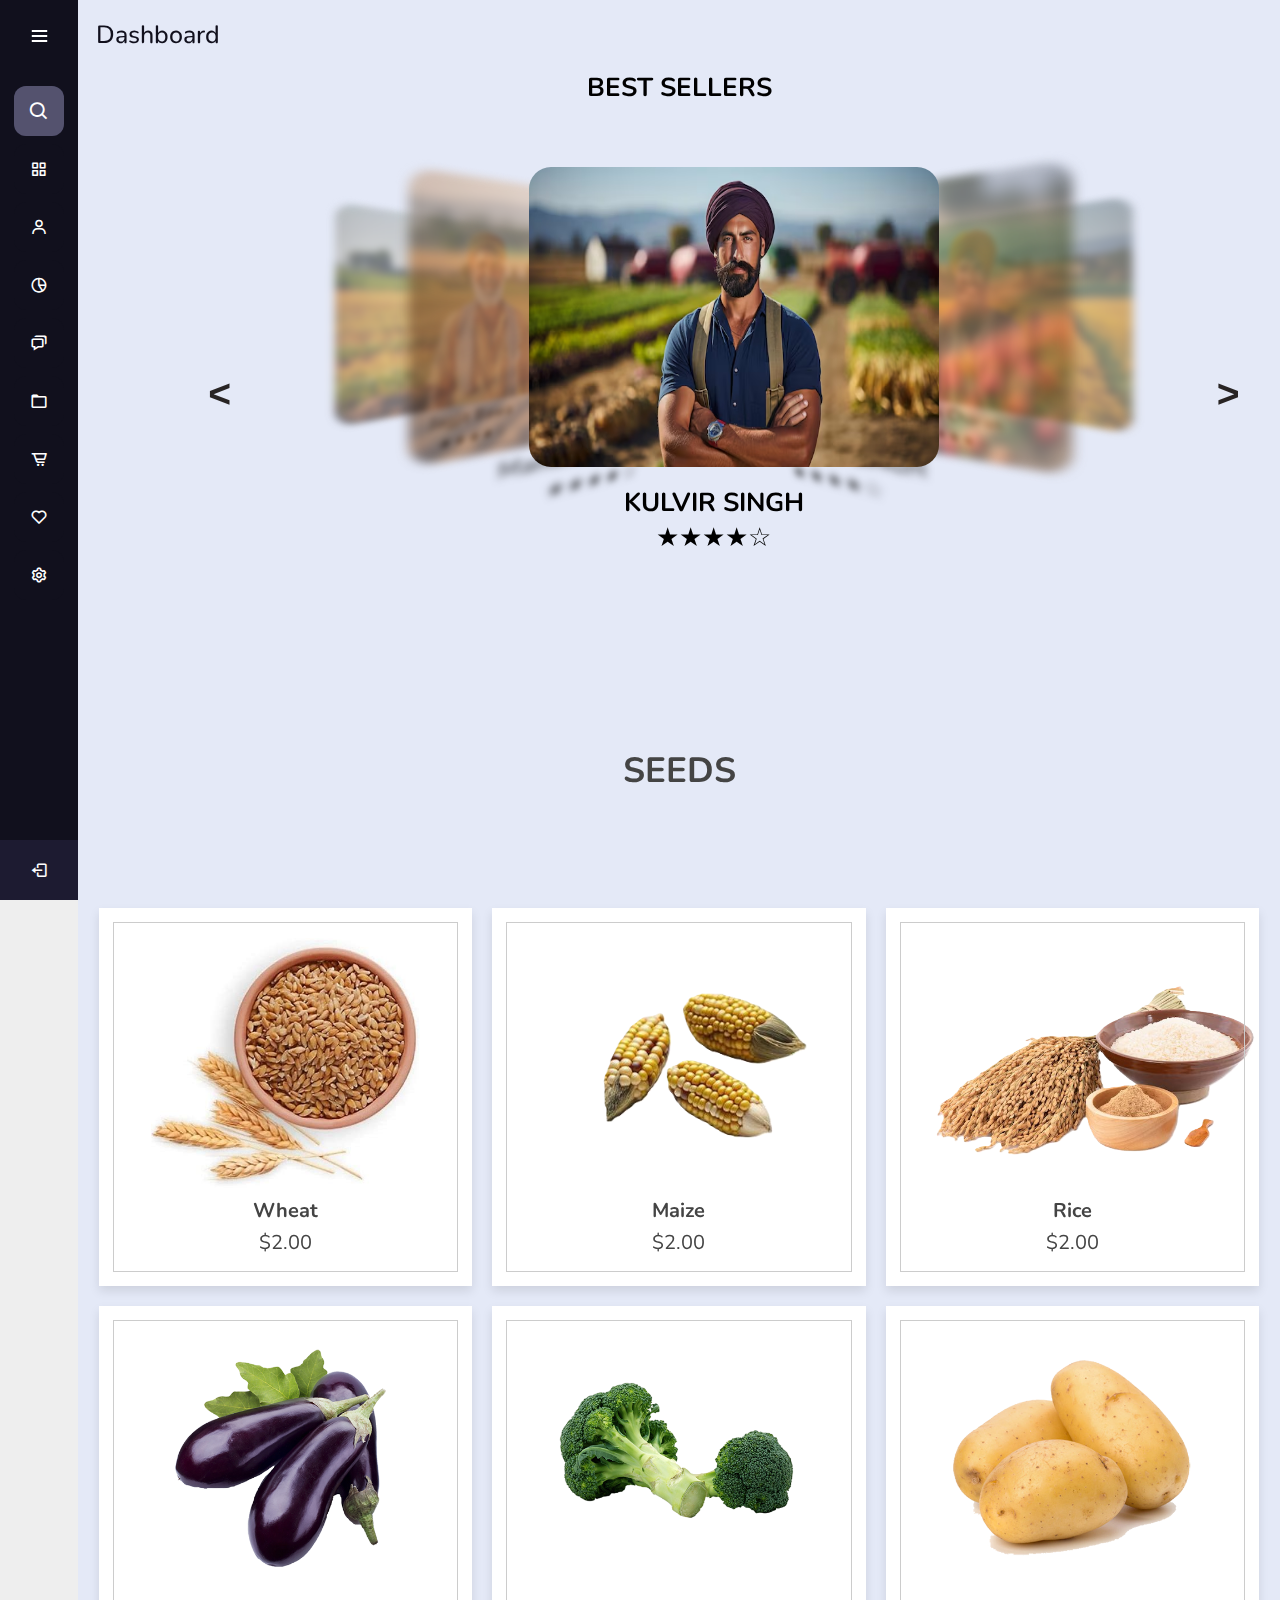
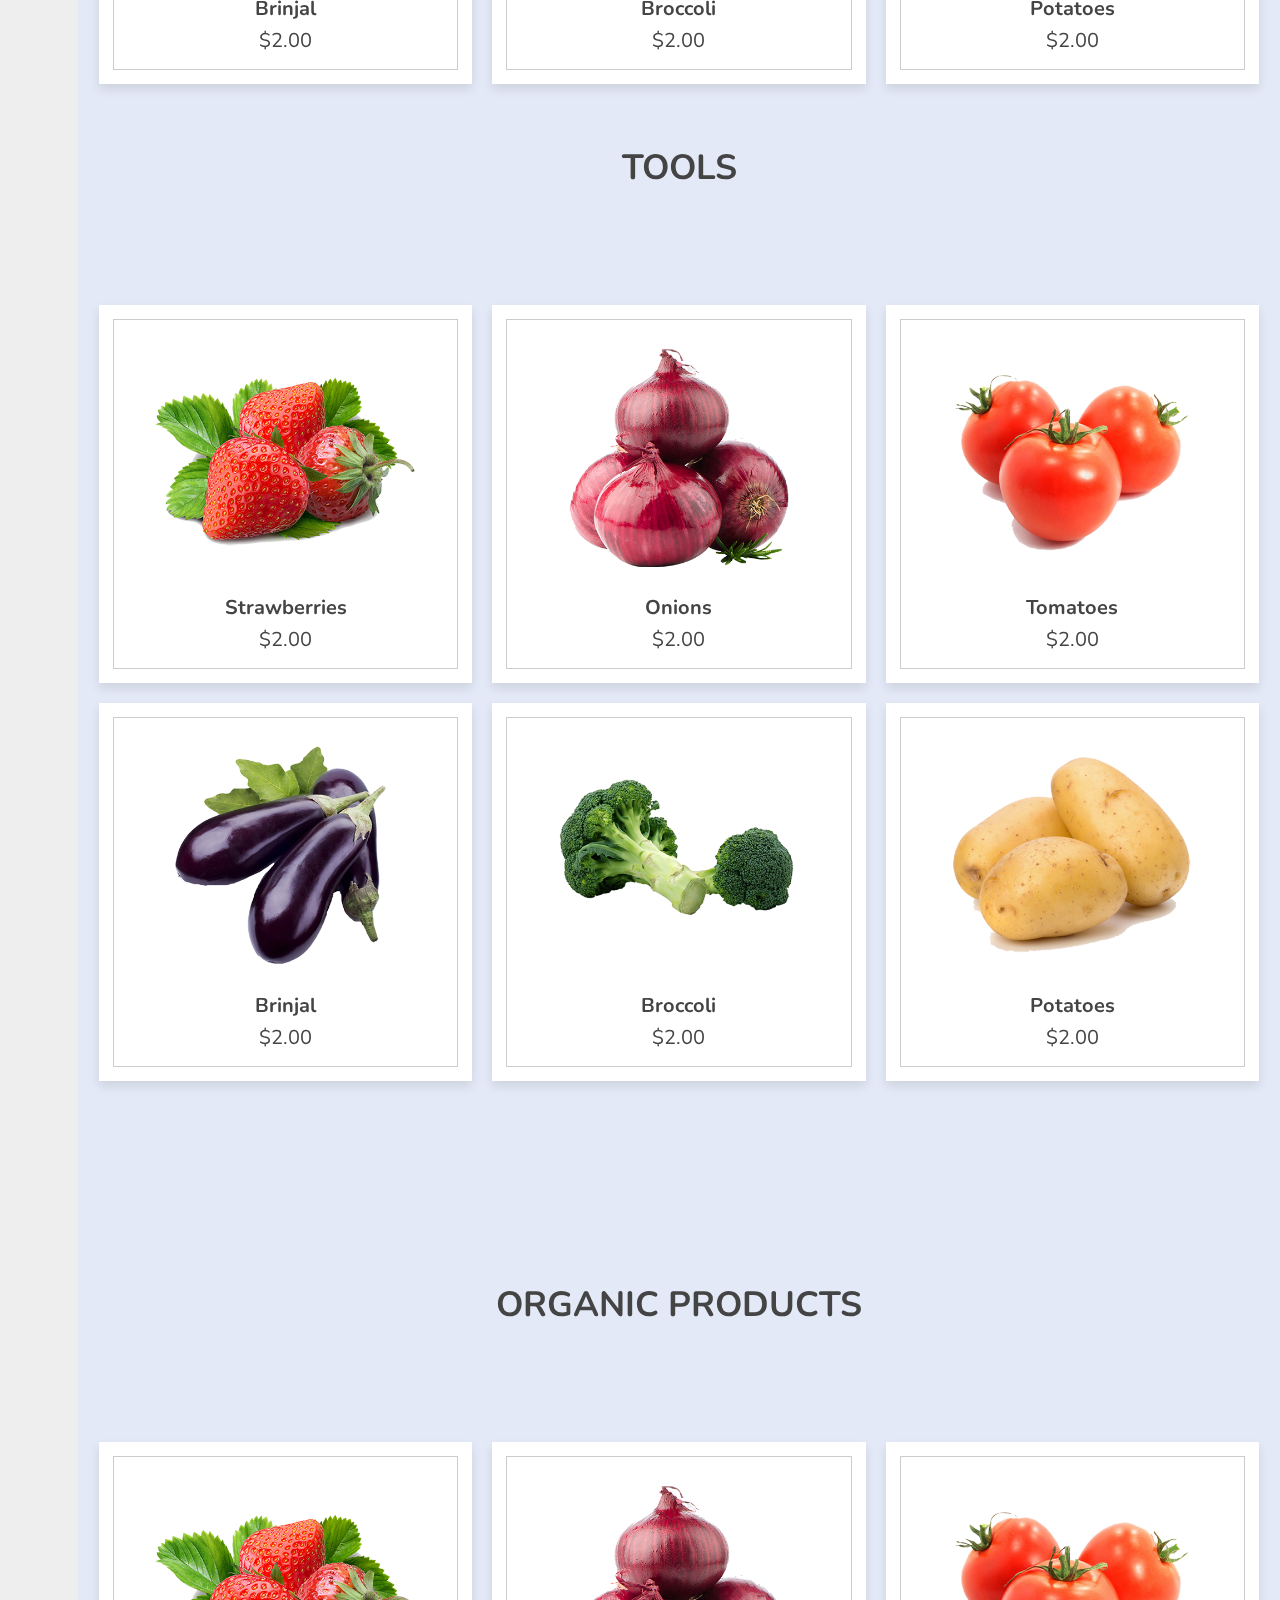
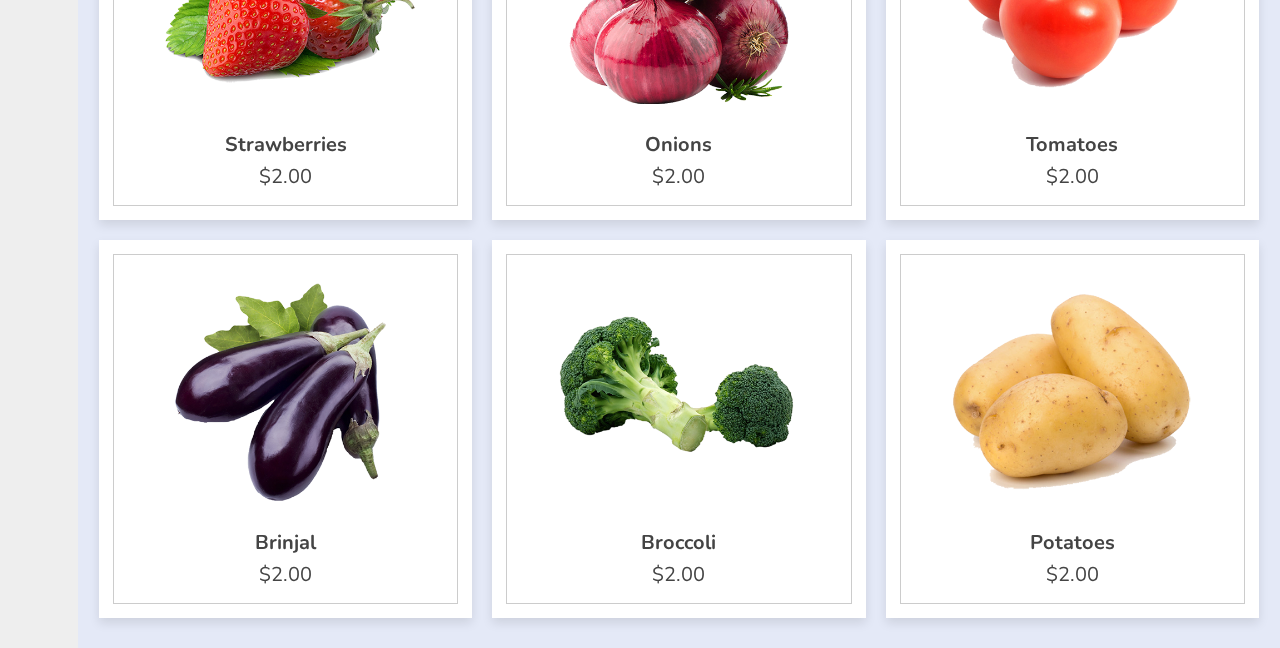
<file: index.html>
<!DOCTYPE html>
<html lang="en">

<head>
    <meta charset="UTF-8">
    <meta name="viewport" content="width=device-width, initial-scale=1.0">
    <link rel="stylesheet" href="style.css">
    <link rel="stylesheet" href="/css/style2.css">
    <link rel="stylesheet" href="https://unpkg.com/boxicons@2.0.7/css/boxicons.min.css">
    <title>KISAN.AI</title>
    <script src="chatbot.js" defer></script>
</head>

<body>
    <div class="sidebar">
        <div class="logo-details">
            <div class="logo_name">SideMenu</div>
            <i class='bx bx-menu' id="btn"></i>
        </div>
        <ul class="nav-list">
            <li>
                <i class='bx bx-search'></i>
                <input type="text" placeholder="Search...">
                <span class="tooltip">Search</span>
            </li>
            <li>
                <a href="#">
                    <i class='bx bx-grid-alt'></i>
                    <span class="links_name">Dashboard</span>
                </a>
                <span class="tooltip">Dashboard</span>
            </li>
            <li>
                <a href="crop_recomendation.html">
                    <i class='bx bx-user'></i>
                    <span class="links_name">Crop Recomendation</span>
                </a>
                <span class="tooltip">Crop Recomendation</span>
            </li>
            <li>
                <a href="diseasedetection.html">
                    <i class='bx bx-pie-chart-alt-2'></i>
                    <span class="links_name">Disease Detection</span>
                </a>
                <span class="tooltip">Disease Detection</span>
            </li>
            <li>
                <a href="weather.html">
                    <i class='bx bx-chat'></i>
                    <span class="links_name">Weather</span>
                </a>
                <span class="tooltip">Weather</span>
            </li>
            
            <li>
                <a href="profitanalysis.html">
                    <i class='bx bx-folder'></i>
                    <span class="links_name">Profit Analytics</span>
                </a>
                <span class="tooltip">Profit Analytics</span>
            </li>
            <li>
                <a href="experttalk.html">
                    <i class='bx bx-cart-alt'></i>
                    <span class="links_name">Expert Talk</span>
                </a>
                <span class="tooltip">Expert Talk</span>
            </li>
            <li>
                <a href="track silos.html">
                    <i class='bx bx-heart'></i>
                    <span class="links_name">Track nearby silos</span>
                </a>
                <span class="tooltip">Track nearby silos</span>
            </li>
            <li>
                <a href="governmentpolicies.html">
                    <i class='bx bx-cog'></i>
                    <span class="links_name">Government Policies</span>
                </a>
                <span class="tooltip">Government Policies</span>
            </li>
            <li class="profile">
                <div class="profile-details">
                    <i class='bx bx-export'></i>
                    <div class="name_job">
                        <div class="name">Logout</div>
                    </div>
                </div>
                <i class='bx bx-log-out' id="log_out"></i>
            </li>
        </ul>
    </div>
    <section class="home-section">
        <div class="text">Dashboard</div>
    <br>
    


   

    <h1 style="font-size: 26px; text-align: center; "> BEST SELLERS</H1>
      <br>
      <br>
      <br>
    <div class="slider">
    
        <div class="item">
         
            <h1>Slide 1</h1>
            <img src="images/6.avif" style="width: 410px;
    height: 300px;border-radius: 22px;" >
           <h1 style="font-size: 26px; text-align: center; ">KULVIR SINGH</h1>
            
           <p  style="font-size: 26px; text-align: center; ">★★★★☆</p>
         </div>
        <div class="item">
         <img src="images/5.jpg" style="width: 410px;
    height: 300px;border-radius: 22px;" >
           <h1 style="font-size: 26px; text-align: center; ">Jagjit Bawa</h1>
            
           <p  style="font-size: 26px; text-align: center; ">★★★★☆</p></div>
        <div class="item">
         <img src="images/4.avif" style="width: 410px;
    height: 300px;border-radius: 22px;" >
          <h1 style="font-size: 26px; text-align: center; ">Manwinder Sodhi</h1>
            
          <p  style="font-size: 26px; text-align: center; ">★★★★☆</p> </div>
        <div class="item">
         <img src="images/2.avif" style="width: 410px;
    height: 300px;border-radius: 22px;" ><BR><BR>
            <h1 style="font-size: 26px; text-align: center; ">KULVIR SINGH</h1>
            
            <p  style="font-size: 26px; text-align: center; ">★★★★☆</p>
            </div>
        <div class="item">
         <img src="images/1.jpg" style="width: 410px;
    height: 300px;border-radius: 22px;" >
            <h1 style="font-size: 26px; text-align: center; ">Mohinder SINGH</h1>
            
            <p  style="font-size: 26px; text-align: center; ">★★★★☆</p> </div>
        
        <div class="item">
         <img src="images/3.avif" style="width: 410px;
    height: 300px;border-radius: 22px;" >
            <h1 style="font-size: 26px; text-align: center; "> Ram Charan</h1>
            
            <p  style="font-size: 26px; text-align: center; ">★★★★☆</p> </div>
        <div class="item">
         <img src="images/7.avif" style="width: 410px;
    height: 300px;border-radius: 22px;" >
           <h1 style="font-size: 26px; text-align: center; ">KULVIR SINGH</h1>
            
           <p  style="font-size: 26px; text-align: center; ">★★★★☆</p></div>
        <button id="next">></button>
        <button id="prev"><</button>
    </div>
    <div class="container">

        <h3 class="title"> Seeds </h3>
        <br>
        <br>
        <br>
        <br>
        <br>
        <br>
    
        <div class="products-container">
     
           <div class="product" data-name="p-1">
              <img src="images/a.jpg" alt="">
              <h3>Wheat</h3>
              <div class="price">$2.00</div>
           </div>
     
           <div class="product" data-name="p-2">
              <img src="images/b.png" alt="">
              <h3>Maize</h3>
              <div class="price">$2.00</div>
           </div>
     
           <div class="product" data-name="p-3">
              <img src="images/c.png" alt="">
              <h3>Rice</h3>
              <div class="price">$2.00</div>
           </div>
     
           <div class="product" data-name="p-4">
              <img src="images/4.png" alt="">
              <h3>brinjal</h3>
              <div class="price">$2.00</div>
           </div>
     
           <div class="product" data-name="p-5">
              <img src="images/5.png" alt="">
              <h3>broccoli</h3>
              <div class="price">$2.00</div>
           </div>
     
           <div class="product" data-name="p-6">
              <img src="images/6.png" alt="">
              <h3>potatoes</h3>
              <div class="price">$2.00</div>
           </div>
     
        </div>
     
     </div>
    <div class="container">

        <h3 class="title"> Tools </h3>
        <br>
        <br>
        <br>
        <br>
        <br>
        <br>
    
        <div class="products-container">
     
           <div class="product" data-name="p-1">
              <img src="images/1.png" alt="">
              <h3>strawberries</h3>
              <div class="price">$2.00</div>
           </div>
     
           <div class="product" data-name="p-2">
              <img src="images/2.png" alt="">
              <h3>onions</h3>
              <div class="price">$2.00</div>
           </div>
     
           <div class="product" data-name="p-3">
              <img src="images/3.png" alt="">
              <h3>tomatoes</h3>
              <div class="price">$2.00</div>
           </div>
     
           <div class="product" data-name="p-4">
              <img src="images/4.png" alt="">
              <h3>brinjal</h3>
              <div class="price">$2.00</div>
           </div>
     
           <div class="product" data-name="p-5">
              <img src="images/5.png" alt="">
              <h3>broccoli</h3>
              <div class="price">$2.00</div>
           </div>
     
           <div class="product" data-name="p-6">
              <img src="images/6.png" alt="">
              <h3>potatoes</h3>
              <div class="price">$2.00</div>
           </div>
     
        </div>
     
     </div>
     <br>
     <br>
     <br>
     <br>
     <br>
     <br>
     <br>
     <br>
     <br>
     <br>
    <div class="container">

        <h3 class="title"> organic products </h3>
        <br>
        <br>
        <br>
        <br>
        <br>
        <br>
    
        <div class="products-container">
     
           <div class="product" data-name="p-1">
              <img src="images/1.png" alt="">
              <h3>strawberries</h3>
              <div class="price">$2.00</div>
           </div>
     
           <div class="product" data-name="p-2">
              <img src="images/2.png" alt="">
              <h3>onions</h3>
              <div class="price">$2.00</div>
           </div>
     
           <div class="product" data-name="p-3">
              <img src="images/3.png" alt="">
              <h3>tomatoes</h3>
              <div class="price">$2.00</div>
           </div>
     
           <div class="product" data-name="p-4">
              <img src="images/4.png" alt="">
              <h3>brinjal</h3>
              <div class="price">$2.00</div>
           </div>
     
           <div class="product" data-name="p-5">
              <img src="images/5.png" alt="">
              <h3>broccoli</h3>
              <div class="price">$2.00</div>
           </div>
     
           <div class="product" data-name="p-6">
              <img src="images/6.png" alt="">
              <h3>potatoes</h3>
              <div class="price">$2.00</div>
           </div>
     
        </div>
     
     </div>
     
     <div class="products-preview">
     
        <div class="preview" data-target="p-1">
           <i class="fas fa-times"></i>
           <img src="images/1.png" alt="">
           <h3>organic strawberries</h3>
           <div class="stars">
              <i class="fas fa-star"></i>
              <i class="fas fa-star"></i>
              <i class="fas fa-star"></i>
              <i class="fas fa-star"></i>
              <i class="fas fa-star-half-alt"></i>
              <span>( 250 )</span>
           </div>
           <p>Lorem ipsum dolor sit amet consectetur adipisicing elit. Consequatur, dolorem.</p>
           <div class="price">$2.00</div>
           <div class="buttons">
              <a href="#" class="buy">buy now</a>
              <a href="#" class="cart">add to cart</a>
           </div>
        </div>
     
        <div class="preview" data-target="p-2">
           <i class="fas fa-times"></i>
           <img src="images/2.png" alt="">
           <h3>organic onions</h3>
           <div class="stars">
              <i class="fas fa-star"></i>
              <i class="fas fa-star"></i>
              <i class="fas fa-star"></i>
              <i class="fas fa-star"></i>
              <i class="fas fa-star-half-alt"></i>
              <span>( 250 )</span>
           </div>
           <p>Lorem ipsum dolor sit amet consectetur adipisicing elit. Consequatur, dolorem.</p>
           <div class="price">$2.00</div>
           <div class="buttons">
              <a href="#" class="buy">buy now</a>
              <a href="#" class="cart">add to cart</a>
           </div>
        </div>
     
        <div class="preview" data-target="p-3">
           <i class="fas fa-times"></i>
           <img src="images/3.png" alt="">
           <h3>organic tomatoes</h3>
           <div class="stars">
              <i class="fas fa-star"></i>
              <i class="fas fa-star"></i>
              <i class="fas fa-star"></i>
              <i class="fas fa-star"></i>
              <i class="fas fa-star-half-alt"></i>
              <span>( 250 )</span>
           </div>
           <p>Lorem ipsum dolor sit amet consectetur adipisicing elit. Consequatur, dolorem.</p>
           <div class="price">$2.00</div>
           <div class="buttons">
              <a href="#" class="buy">buy now</a>
              <a href="#" class="cart">add to cart</a>
           </div>
        </div>
     
        <div class="preview" data-target="p-4">
           <i class="fas fa-times"></i>
           <img src="images/4.png" alt="">
           <h3>organic brinjal</h3>
           <div class="stars">
              <i class="fas fa-star"></i>
              <i class="fas fa-star"></i>
              <i class="fas fa-star"></i>
              <i class="fas fa-star"></i>
              <i class="fas fa-star-half-alt"></i>
              <span>( 250 )</span>
           </div>
           <p>Lorem ipsum dolor sit amet consectetur adipisicing elit. Consequatur, dolorem.</p>
           <div class="price">$2.00</div>
           <div class="buttons">
              <a href="#" class="buy">buy now</a>
              <a href="#" class="cart">add to cart</a>
           </div>
        </div>
     
        <div class="preview" data-target="p-5">
           <i class="fas fa-times"></i>
           <img src="images/5.png" alt="">
           <h3>organic broccoli</h3>
           <div class="stars">
              <i class="fas fa-star"></i>
              <i class="fas fa-star"></i>
              <i class="fas fa-star"></i>
              <i class="fas fa-star"></i>
              <i class="fas fa-star-half-alt"></i>
              <span>( 250 )</span>
           </div>
           <p>Lorem ipsum dolor sit amet consectetur adipisicing elit. Consequatur, dolorem.</p>
           <div class="price">$2.00</div>
           <div class="buttons">
              <a href="#" class="buy">buy now</a>
              <a href="#" class="cart">add to cart</a>
           </div>
        </div>
     
        <div class="preview" data-target="p-6">
           <i class="fas fa-times"></i>
           <img src="images/6.png" alt="">
           <h3>organic potatoes</h3>
           <div class="stars">
              <i class="fas fa-star"></i>
              <i class="fas fa-star"></i>
              <i class="fas fa-star"></i>
              <i class="fas fa-star"></i>
              <i class="fas fa-star-half-alt"></i>
              <span>( 250 )</span>
           </div>
           <p>Lorem ipsum dolor sit amet consectetur adipisicing elit. Consequatur, dolorem.</p>
           <div class="price">$2.00</div>
           <div class="buttons">
              <a href="#" class="buy">buy now</a>
              <a href="#" class="cart">add to cart</a>
           </div>
        </div>
     
     </div>

</section>



    <script src="script1.js"></script>
    <script src="/js/script2.js"></script>

    <script src="script.js"></script>
    

</body>

</html>
</file>
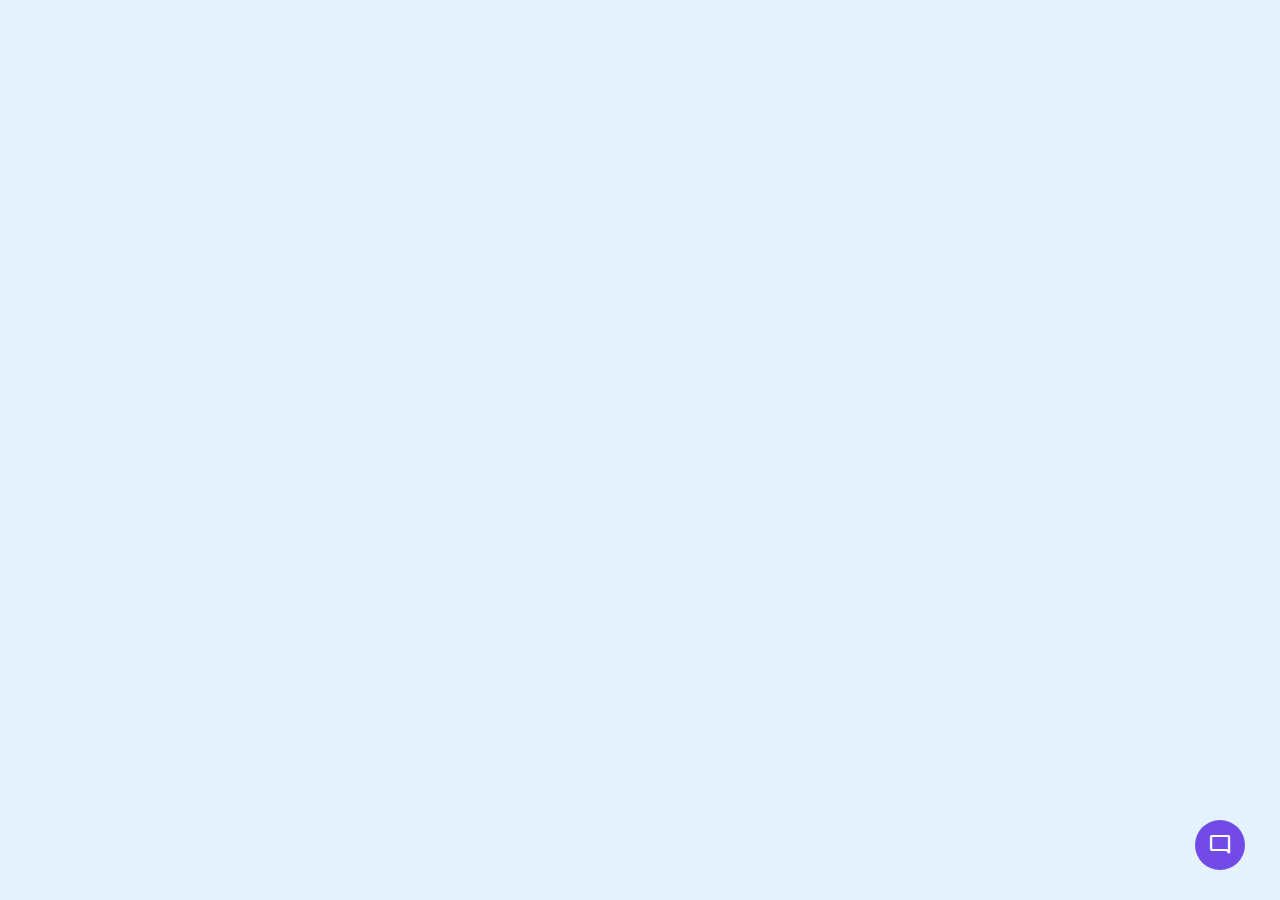
<file: chatbot.html>
<!DOCTYPE html>
<!-- Coding By CodingNepal - www.codingnepalweb.com -->
<html lang="en" dir="ltr">
  <head>
    <meta charset="utf-8">
    <title>Chatbot</title>
    <link rel="stylesheet" href="chatbot.css">
    <meta name="viewport" content="width=device-width, initial-scale=1.0">
    <!-- Google Fonts Link For Icons -->
    <link rel="stylesheet" href="https://fonts.googleapis.com/css2?family=Material+Symbols+Outlined:opsz,wght,FILL,GRAD@48,400,0,0" />
    <link rel="stylesheet" href="https://fonts.googleapis.com/css2?family=Material+Symbols+Rounded:opsz,wght,FILL,GRAD@48,400,1,0" />
    <script src="chatbot.js" defer></script>
  </head>
  <body>
    <button class="chatbot-toggler">
      <span class="material-symbols-rounded">mode_comment</span>
      <span class="material-symbols-outlined">close</span>
    </button>
    <div class="chatbot">
      <header>
        <h2>Chatbot</h2>
        <span class="close-btn material-symbols-outlined">close</span>
      </header>
      <ul class="chatbox">
        <li class="chat incoming">
          <span class="material-symbols-outlined">smart_toy</span>
          <p>Hi there 👋<br>How can I help you today?</p>
        </li>
      </ul>
      <div class="chat-input">
        <textarea placeholder="Enter a message..." spellcheck="false" required></textarea>
        <span id="send-btn" class="material-symbols-rounded">send</span>
      </div>
    </div>

  </body>
</html>
</file>
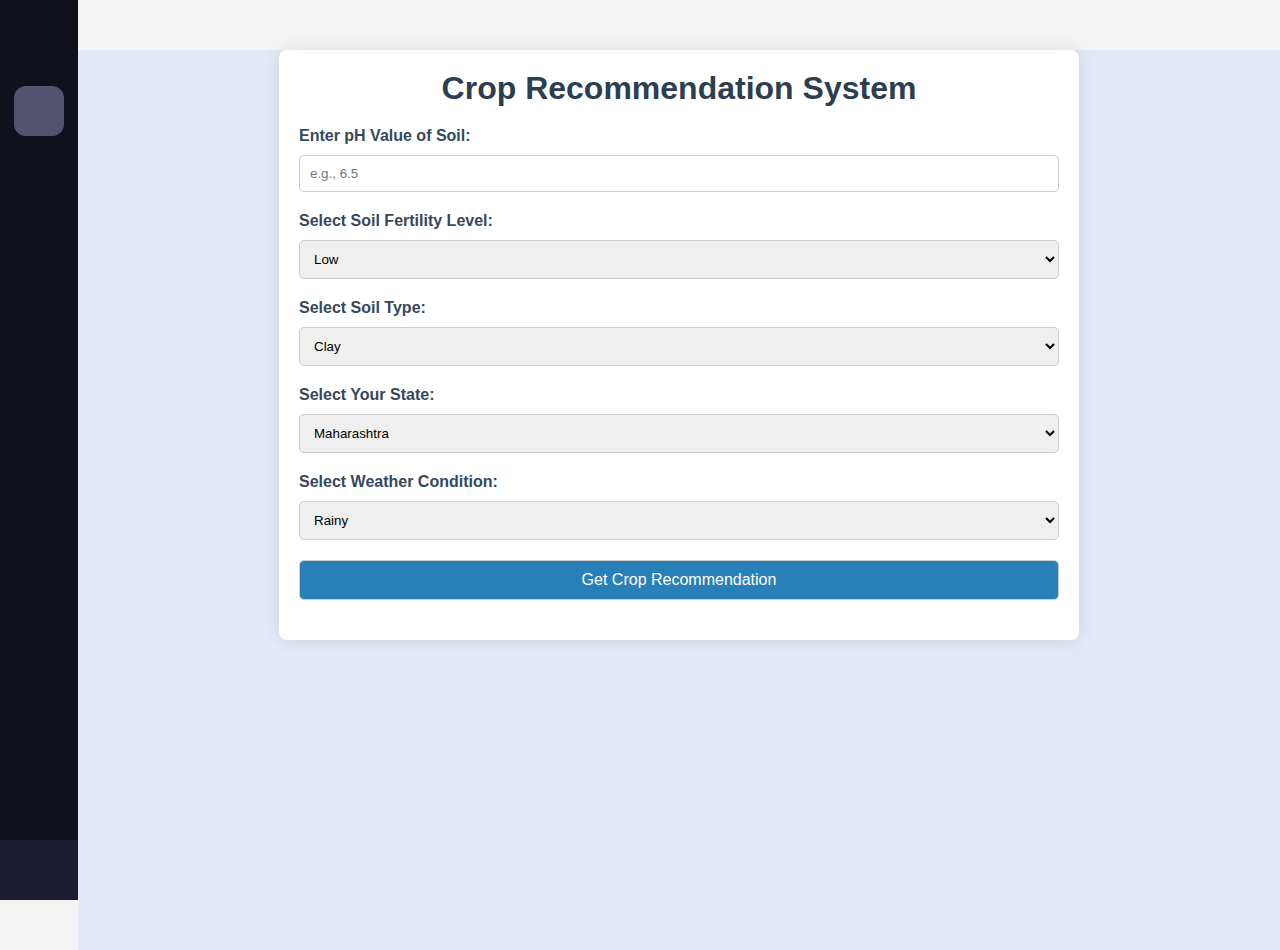
<file: crop_recomendation.html>
<!DOCTYPE html>
<html lang="en">
<head>
    <meta charset="UTF-8">
    <meta name="viewport" content="width=device-width, initial-scale=1.0">
    <title>Crop Recommendation System</title>
    <link rel="stylesheet" href="style.css">
    <style>
        body {
            font-family: 'Arial', sans-serif;
            background-color: #f4f4f4;
            margin: 0;
            padding: 0;
        }
        .container {
            max-width: 800px;
            margin: 50px auto;
            padding: 20px;
            background-color: #fff;
            border-radius: 8px;
            box-shadow: 0 0 20px rgba(0, 0, 0, 0.1);
        }
        h1 {
            text-align: center;
            color: #2c3e50;
        }
        form {
            margin-top: 20px;
        }
        label {
            display: block;
            margin-bottom: 10px;
            font-weight: bold;
            color: #34495e;
        }
        select, input[type="number"], input[type="submit"] {
            width: 100%;
            padding: 10px;
            margin-bottom: 20px;
            border: 1px solid #ccc;
            border-radius: 5px;
        }
        select:focus, input[type="number"]:focus {
            outline: none;
            border-color: #2980b9;
        }
        input[type="submit"] {
            background-color: #2980b9;
            color: #fff;
            font-size: 16px;
            cursor: pointer;
        }
        input[type="submit"]:hover {
            background-color: #3498db;
        }
        .result {
            margin-top: 30px;
            padding: 20px;
            background-color: #e7f3fe;
            border: 1px solid #b3d4fc;
            color: #31708f;
            display: none;
        }
    </style>
</head>
<body>

    <div class="sidebar">
        <div class="logo-details">
            <div class="logo_name">SideMenu</div>
            <i class='bx bx-menu' id="btn"></i>
        </div>
        <ul class="nav-list">
            <li>
                <i class='bx bx-search'></i>
                <input type="text" placeholder="Search...">
                <span class="tooltip">Search</span>
            </li>
            <li>
                <a href="index.html">
                    <i class='bx bx-grid-alt'></i>
                    <span class="links_name">Dashboard</span>
                </a>
                <span class="tooltip">Dashboard</span>
            </li>
            <li>
                <a href="crop_recomendation.html">
                    <i class='bx bx-user'></i>
                    <span class="links_name">Crop Recomendation</span>
                </a>
                <span class="tooltip">Crop Recomendation</span>
            </li>
            <li>
                <a href="diseasedetection.html">
                    <i class='bx bx-pie-chart-alt-2'></i>
                    <span class="links_name">Disease Detection</span>
                </a>
                <span class="tooltip">Analytics</span>
            </li>
            <li>
                <a href="weather.html">
                    <i class='bx bx-chat'></i>
                    <span class="links_name">Weather</span>
                </a>
                <span class="tooltip">Weather</span>
            </li>
            
            <li>
                <a href="profitanalysis.html">
                    <i class='bx bx-folder'></i>
                    <span class="links_name">Profit Analytics</span>
                </a>
                <span class="tooltip">Files</span>
            </li>
            <li>
                <a href="experttalk.html">
                    <i class='bx bx-cart-alt'></i>
                    <span class="links_name">Expert Talk</span>
                </a>
                <span class="tooltip">Order</span>
            </li>
            <li>
                <a href="track silos.html">
                    <i class='bx bx-heart'></i>
                    <span class="links_name">Track nearby silos</span>
                </a>
                <span class="tooltip">Track nearby silos</span>
            </li>
            <li>
                <a href="governmentpolicies.html">
                    <i class='bx bx-cog'></i>
                    <span class="links_name">Government Policies</span>
                </a>
                <span class="tooltip">Setting</span>
            </li>
            <li class="profile">
                <div class="profile-details">
                    <i class='bx bx-export'></i>
                    <div class="name_job">
                        <div class="name">Logout</div>
                    </div>
                </div>
                <i class='bx bx-log-out' id="log_out"></i>
            </li>
        </ul>
    </div>
    <section class="home-section">

<div class="container">
    <h1>Crop Recommendation System</h1>
    
    <form id="cropForm">
        <label for="ph">Enter pH Value of Soil:</label>
        <input type="number" id="ph" name="ph" min="1" max="14" step="0.1" placeholder="e.g., 6.5">

        <label for="fertility">Select Soil Fertility Level:</label>
        <select id="fertility" name="fertility">
            <option value="low">Low</option>
            <option value="medium">Medium</option>
            <option value="high">High</option>
        </select>

        <label for="soil">Select Soil Type:</label>
        <select id="soil" name="soil">
            <option value="clay">Clay</option>
            <option value="sandy">Sandy</option>
            <option value="loamy">Loamy</option>
            <option value="silty">Silty</option>
        </select>

        <label for="state">Select Your State:</label>
        <select id="state" name="state">
            <option value="maharashtra">Maharashtra</option>
            <option value="punjab">Punjab</option>
            <option value="uttar_pradesh">Uttar Pradesh</option>
            <option value="tamil_nadu">Tamil Nadu</option>
            <option value="west_bengal">West Bengal</option>
        </select>

        <label for="weather">Select Weather Condition:</label>
        <select id="weather" name="weather">
            <option value="rainy">Rainy</option>
            <option value="dry">Dry</option>
            <option value="moderate">Moderate</option>
        </select>

        <input type="submit" value="Get Crop Recommendation">
    </form>

    <div class="result" id="recommendation">
        <!-- Recommendations will be displayed here -->
    </div>
</div>

<script>
    document.getElementById('cropForm').addEventListener('submit', function(event) {
        event.preventDefault(); // Prevent page reload

        // Get form values
        const phValue = document.getElementById('ph').value;
        const fertility = document.getElementById('fertility').value;
        const soilType = document.getElementById('soil').value;
        const state = document.getElementById('state').value;
        const weather = document.getElementById('weather').value;

        // Generate crop recommendations based on inputs
        let recommendation = '';

        if (phValue >= 6 && phValue <= 7 && fertility === 'high' && soilType === 'loamy' && state === 'punjab' && weather === 'moderate') {
            recommendation = 'Recommended Crops: Wheat, Maize, Barley';
        } else if (phValue <= 6 && fertility === 'medium' && soilType === 'clay' && state === 'west_bengal' && weather === 'rainy') {
            recommendation = 'Recommended Crops: Rice, Jute, Sugarcane';
        } else if (phValue >= 7 && fertility === 'low' && soilType === 'sandy' && state === 'maharashtra' && weather === 'dry') {
            recommendation = 'Recommended Crops: Millet, Groundnut, Bajra';
        } else if (phValue >= 5.5 && phValue <= 6.5 && fertility === 'medium' && soilType === 'silty' && state === 'uttar_pradesh' && weather === 'moderate') {
            recommendation = 'Recommended Crops: Sugarcane, Potato, Wheat';
        } else {
            recommendation = 'Please provide correct inputs or modify the selection for better crop recommendations.';
        }

        // Display the recommendation
        const resultDiv = document.getElementById('recommendation');
        resultDiv.innerHTML = recommendation;
        resultDiv.style.display = 'block';
    });
</script>

</section>

<script src="script1.js"></script>
    <script src="/js/script2.js"></script>

    <script src="script.js"></script>

</body>
</html>
</file>
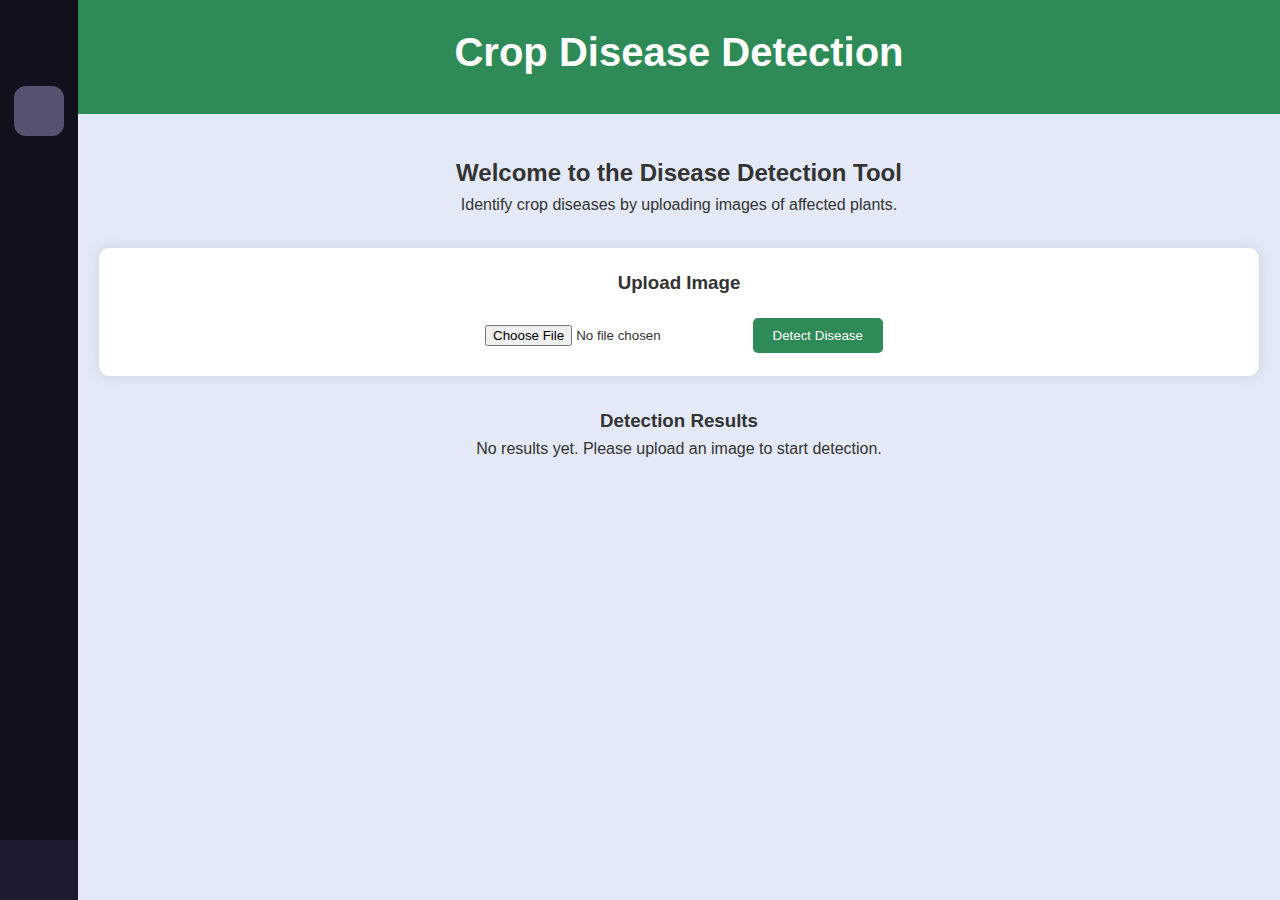
<file: diseasedetection.html>
<!DOCTYPE html>
<html lang="en">
<head>
    <meta charset="UTF-8">
    <meta name="viewport" content="width=device-width, initial-scale=1.0">
    <title>Disease Detection</title>
    <link rel="stylesheet" href="diseasedetection.css">
    <link rel="stylesheet" href="style.css">
</head>
<body>
    <div class="sidebar">
        <div class="logo-details">
            <div class="logo_name">SideMenu</div>
            <i class='bx bx-menu' id="btn"></i>
        </div>
        <ul class="nav-list">
            <li>
                <i class='bx bx-search'></i>
                <input type="text" placeholder="Search...">
                <span class="tooltip">Search</span>
            </li>
            <li>
                <a href="index.html">
                    <i class='bx bx-grid-alt'></i>
                    <span class="links_name">Dashboard</span>
                </a>
                <span class="tooltip">Dashboard</span>
            </li>
            <li>
                <a href="crop_recomendation.html">
                    <i class='bx bx-user'></i>
                    <span class="links_name">Crop Recomendation</span>
                </a>
                <span class="tooltip">Crop Recomendation</span>
            </li>
            <li>
                <a href="diseasedetection.html">
                    <i class='bx bx-pie-chart-alt-2'></i>
                    <span class="links_name">Disease Detection</span>
                </a>
                <span class="tooltip">Analytics</span>
            </li>
            <li>
                <a href="weather.html">
                    <i class='bx bx-chat'></i>
                    <span class="links_name">Weather</span>
                </a>
                <span class="tooltip">Weather</span>
            </li>
            
            <li>
                <a href="profitanalysis.html">
                    <i class='bx bx-folder'></i>
                    <span class="links_name">Profit Analytics</span>
                </a>
                <span class="tooltip">Files</span>
            </li>
            <li>
                <a href="experttalk.html">
                    <i class='bx bx-cart-alt'></i>
                    <span class="links_name">Expert Talk</span>
                </a>
                <span class="tooltip">Order</span>
            </li>
            <li>
                <a href="track silos.html">
                    <i class='bx bx-heart'></i>
                    <span class="links_name">Track nearby silos</span>
                </a>
                <span class="tooltip">Track nearby silos</span>
            </li>
            <li>
                <a href="governmentpolicies.html">
                    <i class='bx bx-cog'></i>
                    <span class="links_name">Government Policies</span>
                </a>
                <span class="tooltip">Setting</span>
            </li>
            <li class="profile">
                <div class="profile-details">
                    <i class='bx bx-export'></i>
                    <div class="name_job">
                        <div class="name">Logout</div>
                    </div>
                </div>
                <i class='bx bx-log-out' id="log_out"></i>
            </li>
        </ul>
    </div>
    <section class="home-section">

    <header>
        <h1>Crop Disease Detection</h1>
       
    </header>

    <main>
        <section id="intro">
            <h2>Welcome to the Disease Detection Tool</h2>
            <p>Identify crop diseases by uploading images of affected plants.</p>
        </section>

        <section id="upload">
            <h3>Upload Image</h3>
            <form>
                <input type="file" name="image" accept="image/*">
                <button type="submit">Detect Disease</button>
            </form>
        </section>

        <section id="results">
            <h3>Detection Results</h3>
            <p>No results yet. Please upload an image to start detection.</p>
        </section>
    </main>

</section>

<script src="script1.js"></script>
    <script src="/js/script2.js"></script>

    <script src="script.js"></script>
    
</body>
</html>
</file>
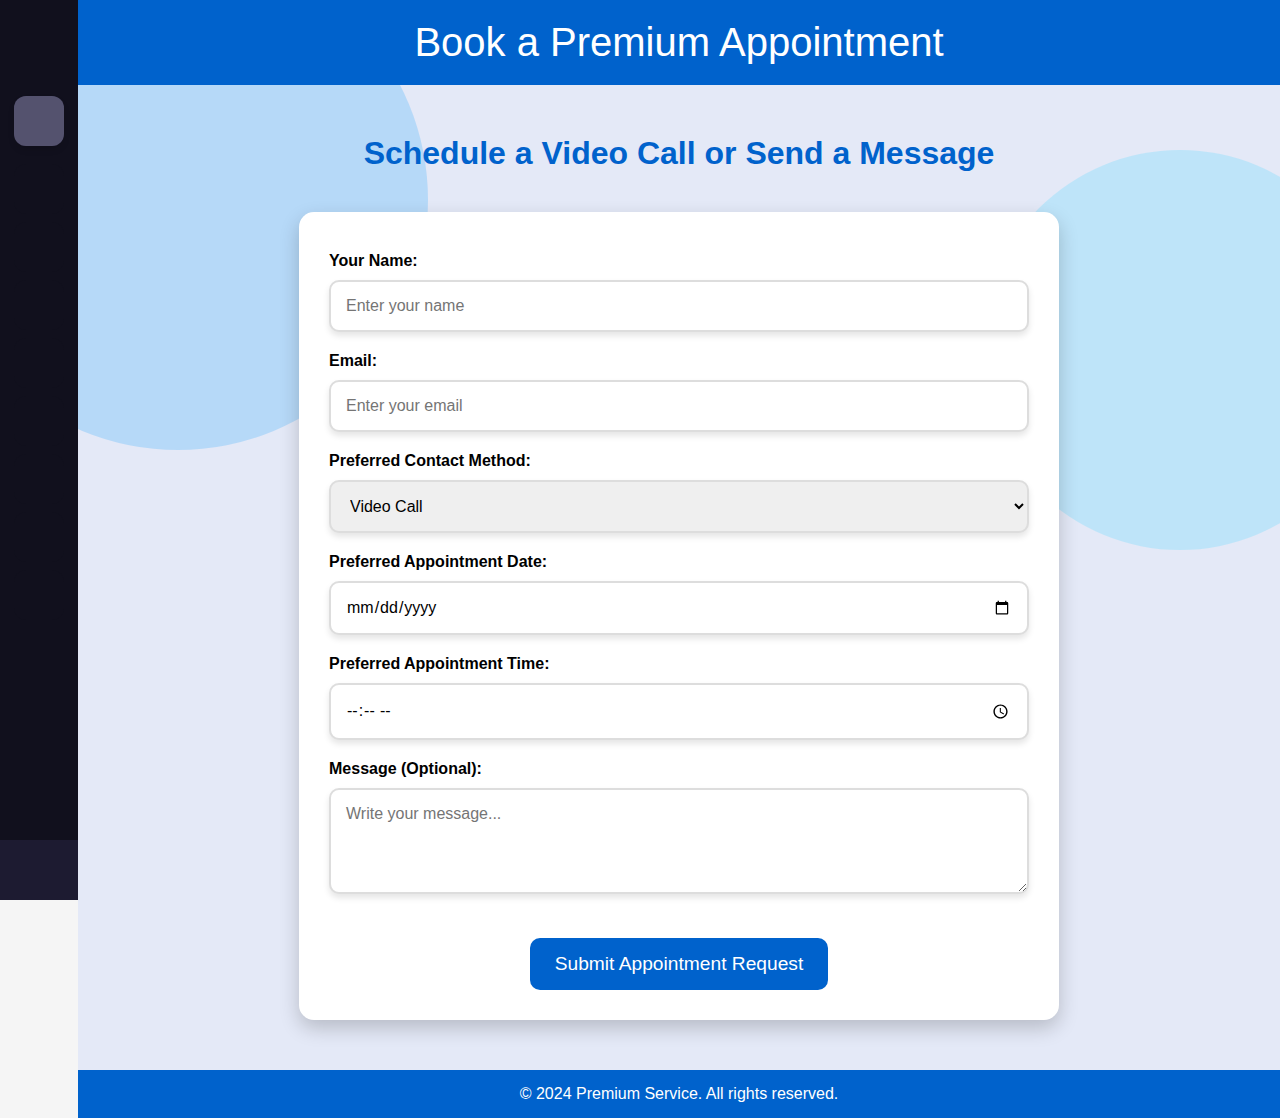
<file: experttalk.html>
<!DOCTYPE html>
<html lang="en">
<head>
    <meta charset="UTF-8">
    <meta name="viewport" content="width=device-width, initial-scale=1.0">
    <title>Premium Appointment Booking</title>
    <link rel="stylesheet" href="style.css">
    <style>
        body {
            font-family: 'Poppins', sans-serif;
            background-color: #f5f5f5;
            margin: 0;
            padding: 0;
            overflow-x: hidden;
        }
        header {
            background-color: #0062cc;
            color: white;
            padding: 20px;
            text-align: center;
            font-size: 2.5em;
            position: relative;
            animation: slideInFromTop 1s ease;
        }
        .content {
            padding: 50px 20px;
            max-width: 800px;
            margin: auto;
        }
        h2 {
            color: #0062cc;
            font-size: 2em;
            text-align: center;
            margin-bottom: 40px;
            position: relative;
            animation: fadeIn 1.5s ease;
        }
        .appointment-form {
            background-color: white;
            padding: 30px;
            border-radius: 15px;
            box-shadow: 0 8px 20px rgba(0, 0, 0, 0.2);
            animation: fadeIn 1.5s ease;
        }
        label {
            font-weight: bold;
            margin-top: 10px;
            display: block;
        }
        input, select, textarea {
            width: 100%;
            padding: 15px;
            margin: 10px 0;
            border-radius: 10px;
            border: 2px solid #ddd;
            font-size: 1em;
            box-shadow: 0 4px 6px rgba(0, 0, 0, 0.1);
            transition: border 0.3s;
        }
        input:focus, select:focus, textarea:focus {
            border: 2px solid #0062cc;
        }
        button {
            background-color: #0062cc;
            color: white;
            padding: 15px 25px;
            border: none;
            border-radius: 10px;
            font-size: 1.2em;
            cursor: pointer;
            transition: background-color 0.3s, transform 0.3s;
            display: block;
            margin: 30px auto 0;
        }
        button:hover {
            background-color: #004a99;
            transform: scale(1.05);
        }
        footer {
            background-color: #0062cc;
            color: white;
            text-align: center;
            padding: 15px;
            position: relative;
            bottom: 0;
            width: 100%;
        }
        @keyframes slideInFromTop {
            from {
                top: -100px;
                opacity: 0;
            }
            to {
                top: 0;
                opacity: 1;
            }
        }
        @keyframes fadeIn {
            from {
                opacity: 0;
            }
            to {
                opacity: 1;
            }
        }
        /* Floating background animation */
        .floating-background {
            position: absolute;
            top: -50px;
            left: -150px;
            height: 500px;
            width: 500px;
            background-color: #0099ff;
            border-radius: 50%;
            z-index: -1;
            opacity: 0.2;
            animation: float 8s ease-in-out infinite;
        }
        .floating-background-2 {
            position: absolute;
            top: 150px;
            right: -100px;
            height: 400px;
            width: 400px;
            background-color: #66d9ff;
            border-radius: 50%;
            z-index: -1;
            opacity: 0.3;
            animation: float 10s ease-in-out infinite;
        }
        @keyframes float {
            0%, 100% {
                transform: translateY(0);
            }
            50% {
                transform: translateY(-30px);
            }
        }
    </style>
</head>
<body>


    <div class="sidebar">
        <div class="logo-details">
            <div class="logo_name">SideMenu</div>
            <i class='bx bx-menu' id="btn"></i>
        </div>
        <ul class="nav-list">
            <li>
                <i class='bx bx-search'></i>
                <input type="text" placeholder="Search...">
                <span class="tooltip">Search</span>
            </li>
            <li>
                <a href="index.html">
                    <i class='bx bx-grid-alt'></i>
                    <span class="links_name">Dashboard</span>
                </a>
                <span class="tooltip">Dashboard</span>
            </li>
            <li>
                <a href="crop_recomendation.html">
                    <i class='bx bx-user'></i>
                    <span class="links_name">Crop Recomendation</span>
                </a>
                <span class="tooltip">Crop Recomendation</span>
            </li>
            <li>
                <a href="diseasedetection.html">
                    <i class='bx bx-pie-chart-alt-2'></i>
                    <span class="links_name">Disease Detection</span>
                </a>
                <span class="tooltip">Analytics</span>
            </li>
            <li>
                <a href="weather.html">
                    <i class='bx bx-chat'></i>
                    <span class="links_name">Weather</span>
                </a>
                <span class="tooltip">Weather</span>
            </li>
            
            <li>
                <a href="profitanalysis.html">
                    <i class='bx bx-folder'></i>
                    <span class="links_name">Profit Analytics</span>
                </a>
                <span class="tooltip">Files</span>
            </li>
            <li>
                <a href="experttalk.html">
                    <i class='bx bx-cart-alt'></i>
                    <span class="links_name">Expert Talk</span>
                </a>
                <span class="tooltip">Order</span>
            </li>
            <li>
                <a href="track silos.html">
                    <i class='bx bx-heart'></i>
                    <span class="links_name">Track nearby silos</span>
                </a>
                <span class="tooltip">Track nearby silos</span>
            </li>
            <li>
                <a href="governmentpolicies.html">
                    <i class='bx bx-cog'></i>
                    <span class="links_name">Government Policies</span>
                </a>
                <span class="tooltip">Setting</span>
            </li>
            <li class="profile">
                <div class="profile-details">
                    <i class='bx bx-export'></i>
                    <div class="name_job">
                        <div class="name">Logout</div>
                    </div>
                </div>
                <i class='bx bx-log-out' id="log_out"></i>
            </li>
        </ul>
    </div>
    <section class="home-section">



    <header>
        Book a Premium Appointment
    </header>

    <div class="floating-background"></div>
    <div class="floating-background-2"></div>

    <div class="content">
        <h2>Schedule a Video Call or Send a Message</h2>

        <div class="appointment-form">
            <form id="appointment-form">
                <label for="name">Your Name:</label>
                <input type="text" id="name" name="name" placeholder="Enter your name" required>

                <label for="email">Email:</label>
                <input type="email" id="email" name="email" placeholder="Enter your email" required>

                <label for="contact-type">Preferred Contact Method:</label>
                <select id="contact-type" name="contact-type" required>
                    <option value="video-call">Video Call</option>
                    <option value="message">Message</option>
                </select>

                <label for="date">Preferred Appointment Date:</label>
                <input type="date" id="date" name="date" required>

                <label for="time">Preferred Appointment Time:</label>
                <input type="time" id="time" name="time" required>

                <label for="message">Message (Optional):</label>
                <textarea id="message" name="message" rows="4" placeholder="Write your message..."></textarea>

                <button type="submit">Submit Appointment Request</button>
            </form>
        </div>
    </div>

    <footer>
        &copy; 2024 Premium Service. All rights reserved.
    </footer>

    <script>
        document.getElementById('appointment-form').addEventListener('submit', function(event) {
            event.preventDefault();

            // Simulate form submission
            alert('Your appointment request has been submitted! We will get in touch soon.');

            // Reset form after submission
            document.getElementById('appointment-form').reset();
        });
    </script>


</section>

<script src="script1.js"></script>
    <script src="/js/script2.js"></script>

    <script src="script.js"></script>

</body>
</html>
</file>
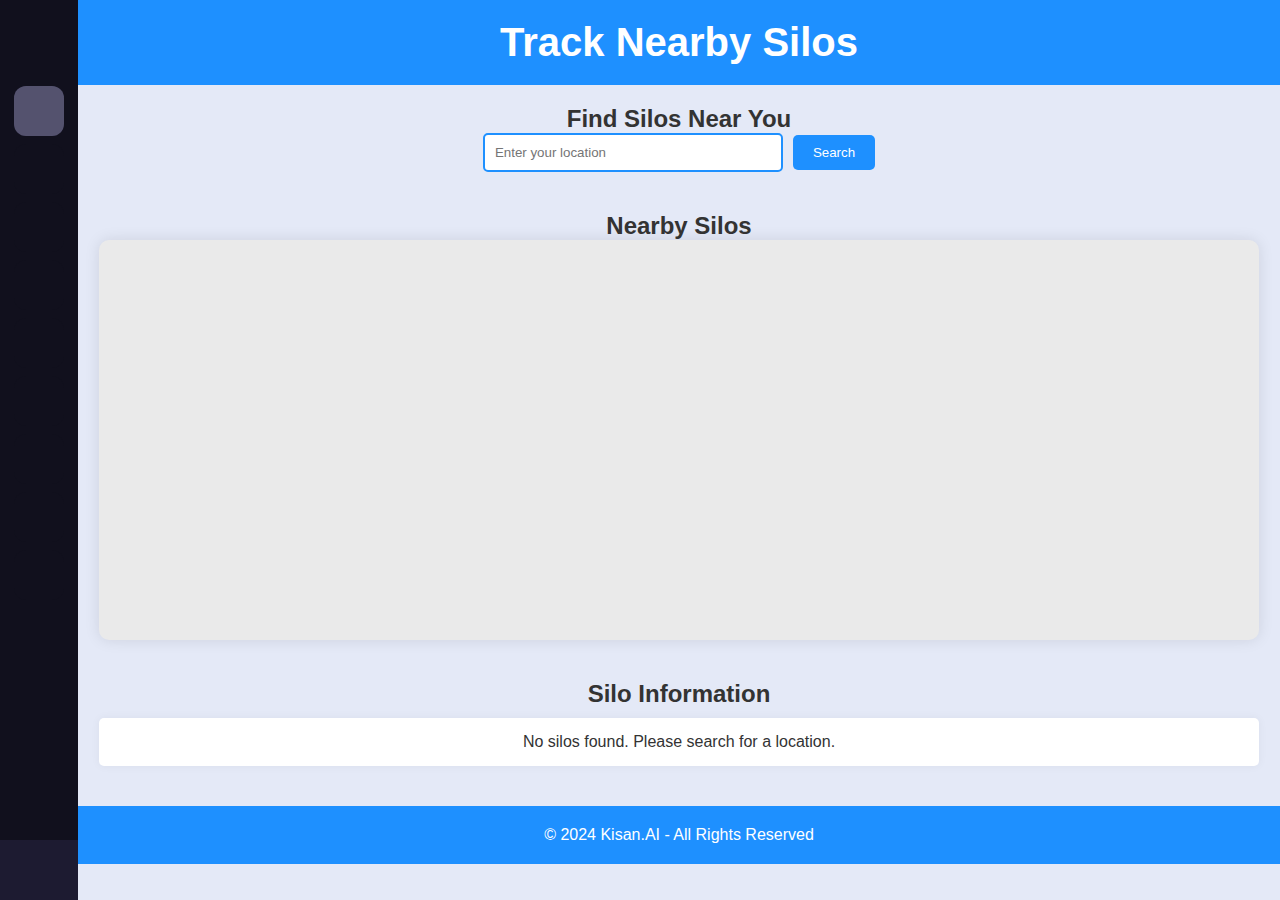
<file: track silos.html>
<!DOCTYPE html>
<html lang="en">
<head>
    <meta charset="UTF-8">
    <meta name="viewport" content="width=device-width, initial-scale=1.0">
    <title>Track Nearby Silos</title>
    <link rel="stylesheet" href="track silos.css">
    <link rel="stylesheet" href="style.css">
</head>
<body>


    <div class="sidebar">
        <div class="logo-details">
            <div class="logo_name">SideMenu</div>
            <i class='bx bx-menu' id="btn"></i>
        </div>
        <ul class="nav-list">
            <li>
                <i class='bx bx-search'></i>
                <input type="text" placeholder="Search...">
                <span class="tooltip">Search</span>
            </li>
            <li>
                <a href="index.html">
                    <i class='bx bx-grid-alt'></i>
                    <span class="links_name">Dashboard</span>
                </a>
                <span class="tooltip">Dashboard</span>
            </li>
            <li>
                <a href="crop_recomendation.html">
                    <i class='bx bx-user'></i>
                    <span class="links_name">Crop Recomendation</span>
                </a>
                <span class="tooltip">Crop Recomendation</span>
            </li>
            <li>
                <a href="diseasedetection.html">
                    <i class='bx bx-pie-chart-alt-2'></i>
                    <span class="links_name">Disease Detection</span>
                </a>
                <span class="tooltip">Analytics</span>
            </li>
            <li>
                <a href="weather.html">
                    <i class='bx bx-chat'></i>
                    <span class="links_name">Weather</span>
                </a>
                <span class="tooltip">Weather</span>
            </li>
            
            <li>
                <a href="profitanalysis.html">
                    <i class='bx bx-folder'></i>
                    <span class="links_name">Profit Analytics</span>
                </a>
                <span class="tooltip">Files</span>
            </li>
            <li>
                <a href="experttalk.html">
                    <i class='bx bx-cart-alt'></i>
                    <span class="links_name">Expert Talk</span>
                </a>
                <span class="tooltip">Order</span>
            </li>
            <li>
                <a href="track silos.html">
                    <i class='bx bx-heart'></i>
                    <span class="links_name">Track nearby silos</span>
                </a>
                <span class="tooltip">Track nearby silos</span>
            </li>
            <li>
                <a href="governmentpolicies.html">
                    <i class='bx bx-cog'></i>
                    <span class="links_name">Government Policies</span>
                </a>
                <span class="tooltip">Setting</span>
            </li>
            <li class="profile">
                <div class="profile-details">
                    <i class='bx bx-export'></i>
                    <div class="name_job">
                        <div class="name">Logout</div>
                    </div>
                </div>
                <i class='bx bx-log-out' id="log_out"></i>
            </li>
        </ul>
    </div>
    <section class="home-section">


    <header>
        <h1>Track Nearby Silos</h1>
        
    </header>

    <main>
        <section id="search">
            <h2>Find Silos Near You</h2>
            <form>
                <input type="text" placeholder="Enter your location" id="location-input">
                <button type="submit">Search</button>
            </form>
        </section>

        <section id="map">
            <h2>Nearby Silos</h2>
            <div id="map-container">
                <!-- Map will be embedded here -->
            </div>
        </section>

        <section id="silo-list">
            <h2>Silo Information</h2>
            <ul id="silo-info">
                <li>No silos found. Please search for a location.</li>
            </ul>
        </section>
    </main>

    <footer>
        <p>&copy; 2024 Kisan.AI - All Rights Reserved</p>
    </footer>


    <script src="script1.js"></script>
    <script src="/js/script2.js"></script>

    <script src="script.js"></script>
    <!-- JavaScript for map integration would go here -->
</body>
</html>
</file>
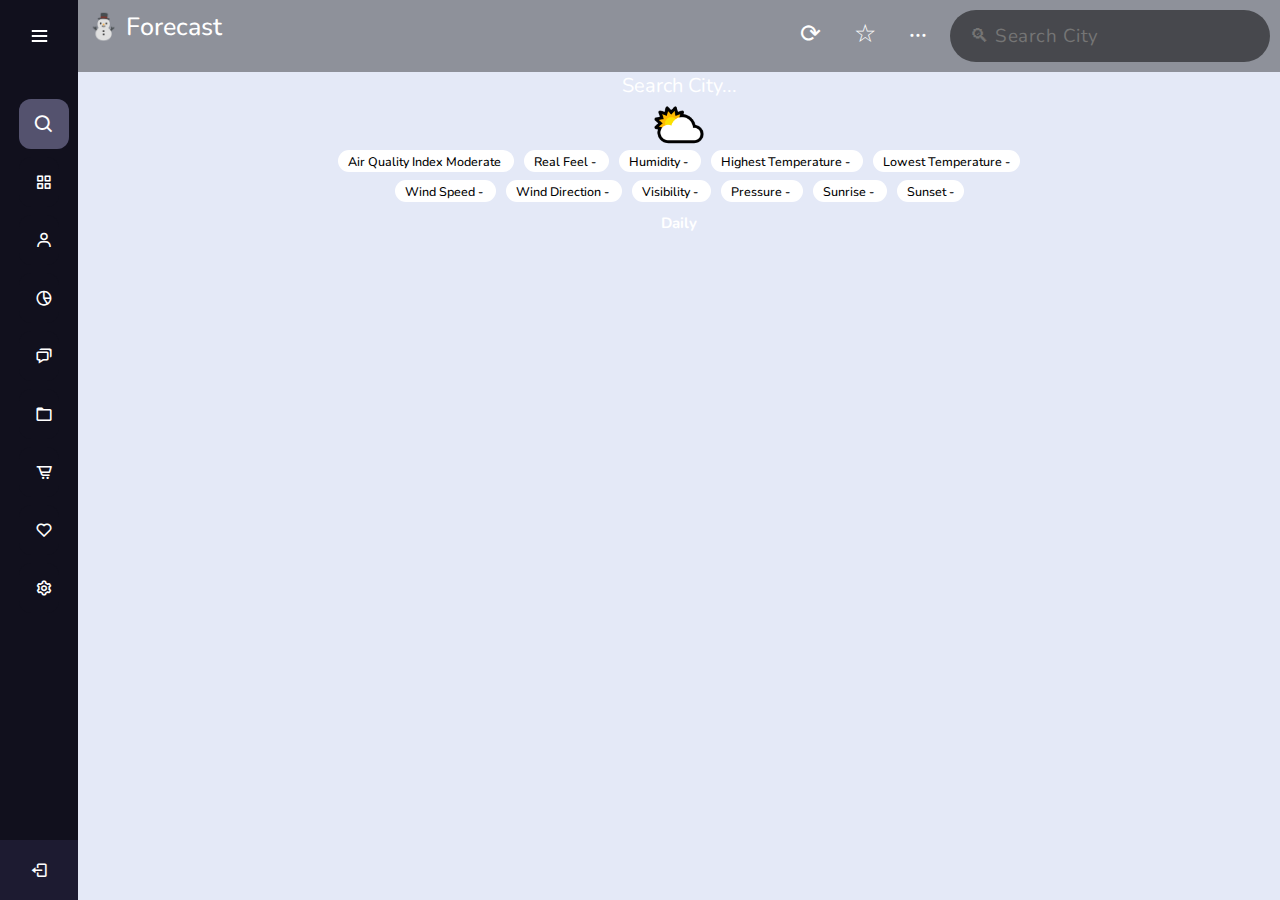
<file: weather.html>
<!DOCTYPE html>
<html lang="en">

<head>
  <meta charset="UTF-8">
  <meta name="viewport" content="width=device-width, initial-scale=1.0">

  <title>KISAN.AI</title>

  <link rel="stylesheet" href="style.css">
    <link rel="stylesheet" href="/css/style2.css">
    <link rel="stylesheet" href="https://unpkg.com/boxicons@2.0.7/css/boxicons.min.css">
    <title>KISAN.AI</title>

  <link rel="icon" type="image/x-icon" href="icons/favicon.ico">

  <link rel="stylesheet" href="styles/style.css">
  <link rel="prefetch" href="media/day1.jpg">
  <link rel="prefetch" href="media/day2.jpg">
  <link rel="prefetch" href="media/day3.jpg">
  <link rel="prefetch" href="media/day4.jpg">
  <link rel="prefetch" href="media/day5.jpg">
  <link rel="prefetch" href="media/night1.jpg">
  <link rel="prefetch" href="media/night2.jpg">
  <link rel="prefetch" href="media/night3.jpg">
  <link rel="prefetch" href="media/night4.jpg">
  <link rel="prefetch" href="media/night5.jpg">
  <link rel="prefetch" href="media/rainy1.jpg">
  <link rel="prefetch" href="media/rainy2.jpg">
  <link rel="prefetch" href="media/rainy3.jpg">
  <link rel="prefetch" href="media/rainy4.jpg">
  <link rel="prefetch" href="media/rainy5.jpg">
  <link rel="prefetch" href="media/cloudy1.jpg">
  <link rel="prefetch" href="media/cloudy2.jpg">
  <link rel="prefetch" href="media/cloudy3.jpg">
  <link rel="prefetch" href="media/cloudy4.jpg">
  <link rel="prefetch" href="media/cloudy5.jpg">
  <link rel="prefetch" href="icons/loader.gif">

  <link rel="preconnect" href="https://fonts.googleapis.com">
  <link rel="preconnect" href="https://fonts.gstatic.com" crossorigin>
  <link href="https://fonts.googleapis.com/css2?family=Montserrat:wght@500&display=swap" rel="stylesheet">

  <style>
    body {
      /* background-image: linear-gradient(rgba(0, 0, 0, 0.5),rgba(0, 0, 0, 0.5)) , url('media/day1.jpg'); */
      -webkit-background-size: cover;
      -moz-background-size: cover;
      -o-background-size: cover;

      /* Added background-repeat and set it to no-repeat to help prevent the images from duplicating. I added !important to 
         * background-repeat and background-size in order to place importance on the background images not repeating and
         * to cover the entire webpage. Phillip Andrews
         */
      background-repeat: no-repeat !important;
      background-size: cover !important;
      background-attachment: fixed;

      height: 100vh;
    }

    @media (max-width: 600px) {
      body {
        height: 100%;
      }
    }
  </style>
</head>

<body>
  <div class="sidebar">
    <div class="logo-details">
        <div class="logo_name">SideMenu</div>
        <i class='bx bx-menu' id="btn"></i>
    </div>
    <ul class="nav-list">
        <li>
            <i class='bx bx-search'></i>
            <input type="text" placeholder="Search...">
            <span class="tooltip">Search</span>
        </li>
        <li>
            <a href="index.html">
                <i class='bx bx-grid-alt'></i>
                <span class="links_name">Dashboard</span>
            </a>
            <span class="tooltip">Dashboard</span>
        </li>
        <li>
            <a href="crop_recomendation.html">
                <i class='bx bx-user'></i>
                <span class="links_name">Crop Recomendation</span>
            </a>
            <span class="tooltip">Crop Recomendation</span>
        </li>
        <li>
            <a href="diseasedetection.html">
                <i class='bx bx-pie-chart-alt-2'></i>
                <span class="links_name">Disease Detection</span>
            </a>
            <span class="tooltip">Analytics</span>
        </li>
        <li>
            <a href="weather.html">
                <i class='bx bx-chat'></i>
                <span class="links_name">Weather</span>
            </a>
            <span class="tooltip">Weather</span>
        </li>
        
        <li>
            <a href="profitanalysis.html">
                <i class='bx bx-folder'></i>
                <span class="links_name">Profit Analytics</span>
            </a>
            <span class="tooltip">Files</span>
        </li>
        <li>
            <a href="experttalk.html">
                <i class='bx bx-cart-alt'></i>
                <span class="links_name">Expert Talk</span>
            </a>
            <span class="tooltip">Order</span>
        </li>
        <li>
            <a href="track silos.html">
                <i class='bx bx-heart'></i>
                <span class="links_name">Track nearby silos</span>
            </a>
            <span class="tooltip">Track nearby silos</span>
        </li>
        <li>
            <a href="governmentpolicies.html">
                <i class='bx bx-cog'></i>
                <span class="links_name">Government Policies</span>
            </a>
            <span class="tooltip">Setting</span>
        </li>
        <li class="profile">
            <div class="profile-details">
                <i class='bx bx-export'></i>
                <div class="name_job">
                    <div class="name">Logout</div>
                </div>
            </div>
            <i class='bx bx-log-out' id="log_out"></i>
        </li>
    </ul>
</div>
<section class="home-section">
    


  <ul class="navbar">
    <li style="float: left; margin-left: -10px;" class="forecast"><a class="repo-link"
        href="https://github.com/kshitizrohilla/weather-app-using-openweathermap-api/">⛄ Forecast</a></li>
    <li><a href="#">⟳</a></li>
    <li><a href="#">☆<!--★--></a></li>
    <li><a href="#">···</a></li>
    <li><input spellcheck="false" class="search-city" id="searchCity" type="text" autocomplete="off"
        placeholder="🔍︎ Search City"></li>
  </ul>

  <ul class="mobile-navbar">
    <li><input spellcheck="false" class="mobile-search-city" id="mobileSearchCity" type="text" autocomplete="off"
        placeholder="Search City..."></li>
  </ul>

  <h1 class="location-name" id="locationName">Search City...</h1>

  <div class="temperature-container">
    <div class="temperature-icon"><img class="imgs-as-icons" src="icons/sunny.png"></div>
    <div class="temperature-value" id="temperatureValue"></div>
  </div>

  <h2 class="weather-type" id="weatherType"></h2>

  <div class="additionals-first-row">
    <span class="air-quality-additional">
      <span class="air-quality-additional-label">Air Quality Index </span>
      <span class="air-quality-index-additional-value">Moderate</span>
    </span>

    <span class="real-feel-additional">
      <span class="real-feel-additional-label">Real Feel </span>
      <span class="real-feel-additional-value" id="realFeelAdditionalValue">-</span>
    </span>

    <span class="humidity-additional">
      <span class="humidity-additional-label">Humidity </span>
      <span class="humidity-additional-value" id="humidityAdditionalValue">-</span>
    </span>

    <span class="max-temperature-additional">
      <span class="max-temperature-additional-label">Highest Temperature </span>
      <span class="max-temperature-additional-value" id="maxTemperatureAdditionalValue">-</span>
    </span>

    <span class="min-temperature-additional">
      <span class="min-temperature-additional-label">Lowest Temperature </span>
      <span class="min-temperature-additional-value" id="minTemperatureAdditionalValue">-</span>
    </span>
  </div>

  <div class="additionals-second-row">
    <span class="wind-speed-additional">
      <span class="wind-speed-additional-label">Wind Speed </span>
      <span class="wind-speed-additional-value" id="windSpeedAdditionalValue">-</span>
    </span>

    <span class="wind-direction-additional">
      <span class="wind-direction-additional-label">Wind Direction </span>
      <span class="wind-direction-additional-value" id="windDirectionAdditionalValue">-</span>
    </span>

    <span class="visibility-additional">
      <span class="visibility-additional-label">Visibility </span>
      <span class="visibility-additional-value" id="visibilityAdditionalValue">-</span>
    </span>

    <span class="pressure-additional">
      <span class="pressure-additional-label">Pressure </span>
      <span class="pressure-additional-value" id="pressureAdditionalValue">-</span>
    </span>

    <span class="sunrise-additional">
      <span class="sunrise-additional-label">Sunrise </span>
      <span class="sunrise-additional-value" id="sunriseAdditionalValue">-</span>
    </span>

    <span class="sunset-additional">
      <span class="sunset-additional-label">Sunset </span>
      <span class="sunset-additional-value" id="sunsetAdditionalValue">-</span>
    </span>
  </div>

  <br>
  <!-- <div class="separator"></div> -->

  <div class="daily-forecast">

    <h2 class="daily-forecast-label">Daily</h2>

    <div id="forecast-container" class="forecast-container">
      <!-- 
        <div class="daily-forecast-card">
          <p class="daily-forecast-date">Fri 27</p>
          <div class="daily-forecast-logo"><img class="imgs-as-icons" src="icons/sunny.png"></div>
          <div class="max-min-temperature-daily-forecast">
            <span class="max-daily-forecast">37<sup>o</sup>C</span>
            <span class="min-daily-forecast">25<sup>o</sup>C</span>
          </div>
          <p class="weather-type-daily-forecast">Sunny</p>
        </div>

        <div class="daily-forecast-card">
          <p class="daily-forecast-date">Fri 27</p>
          <div class="daily-forecast-logo"><img class="imgs-as-icons" src="icons/sunny.png"></div>
          <div class="max-min-temperature-daily-forecast">
            <span class="max-daily-forecast">37<sup>o</sup>C</span>
            <span class="min-daily-forecast">25<sup>o</sup>C</span>
          </div>
          <p class="weather-type-daily-forecast">Sunny</p>
        </div>

        <div class="daily-forecast-card">
          <p class="daily-forecast-date">Fri 27</p>
          <div class="daily-forecast-logo"><img class="imgs-as-icons" src="icons/sunny.png"></div>
          <div class="max-min-temperature-daily-forecast">
            <span class="max-daily-forecast">37<sup>o</sup>C</span>
            <span class="min-daily-forecast">25<sup>o</sup>C</span>
          </div>
          <p class="weather-type-daily-forecast">Sunny</p>
        </div>

        <div class="daily-forecast-card">
          <p class="daily-forecast-date">Fri 27</p>
          <div class="daily-forecast-logo"><img class="imgs-as-icons" src="icons/sunny.png"></div>
          <div class="max-min-temperature-daily-forecast">
            <span class="max-daily-forecast">37<sup>o</sup>C</span>
            <span class="min-daily-forecast">25<sup>o</sup>C</span>
          </div>
          <p class="weather-type-daily-forecast">Sunny</p>
        </div>

        <div class="daily-forecast-card">
          <p class="daily-forecast-date">Fri 27</p>
          <div class="daily-forecast-logo"><img class="imgs-as-icons" src="icons/sunny.png"></div>
          <div class="max-min-temperature-daily-forecast">
              <span class="max-daily-forecast">37<sup>o</sup>C</span>
              <span class="min-daily-forecast">25<sup>o</sup>C</span>
          </div>
          <p class="weather-type-daily-forecast">Sunny</p>
        </div>

        <div class="daily-forecast-card">
          <p class="daily-forecast-date">Fri 27</p>
          <div class="daily-forecast-logo"><img class="imgs-as-icons" src="icons/sunny.png"></div>
          <div class="max-min-temperature-daily-forecast">
            <span class="max-daily-forecast">37<sup>o</sup>C</span>
            <span class="min-daily-forecast">25<sup>o</sup>C</span>
          </div>
          <p class="weather-type-daily-forecast">Sunny</p>
        </div> -->
    </div>
  </div>

  <script src="scripts/script.js"></script>
  <script src="scripts/mobile.js"></script>
  <br><br><br><br><br>
</section>

<script src="script1.js"></script>
    <script src="/js/script2.js"></script>

    <script src="script.js"></script>
</body>

</html>
</file>
<file: style.css>
* {
    margin: 0;
    padding: 0;
    box-sizing: border-box;
    font-family: "Poppins", sans-serif;
}

.sidebar {
    position: fixed;
    left: 0;
    top: 0;
    height: 100%;
    width: 78px;
    background: #11101d;
    padding: 6px 14px;
    z-index: 99;
    transition: all 0.5s ease;
}

.sidebar.open {
    width: 250px;
}

.sidebar .logo-details {
    height: 60px;
    display: flex;
    align-items: center;
    position: relative;
}

.sidebar .logo-details .icon {
    opacity: 0;
    transition: all 0.5s ease;
}

.sidebar .logo-details .logo_name {
    color: #fff;
    font-size: 20px;
    font-weight: 600;
    opacity: 0;
    transition: all 0.5s ease;
}

.sidebar.open .logo-details .icon,
.sidebar.open .logo-details .logo_name {
    opacity: 1;
}

.sidebar .logo-details #btn {
    position: absolute;
    top: 50%;
    right: 0;
    transform: translateY(-50%);
    font-size: 22px;
    transition: all 0.4s ease;
    font-size: 23px;
    text-align: center;
    cursor: pointer;
    transition: all 0.5s ease;
}

.sidebar.open .logo-details #btn {
    text-align: right;
}

.sidebar i {
    color: #fff;
    height: 60px;
    min-width: 50px;
    font-size: 28px;
    text-align: center;
    line-height: 60px;
}

.sidebar .nav-list {
    margin-top: 20px;
    height: 100%;
}

.sidebar li {
    position: relative;
    margin: 8px 0;
    list-style: none;
}

.sidebar li .tooltip {
    position: absolute;
    top: -20px;
    left: calc(100% + 15px);
    z-index: 3;
    background: #fff;
    box-shadow: 0 5px 10px rgba(0, 0, 0, 0.3);
    padding: 6px 12px;
    border-radius: 4px;
    font-size: 15px;
    font-weight: 400;
    opacity: 0;
    white-space: nowrap;
    pointer-events: none;
    transition: 0s;
}

.sidebar li:hover .tooltip {
    opacity: 1;
    pointer-events: auto;
    transition: all 0.4s ease;
    top: 50%;
    transform: translateY(-50%);
}

.sidebar.open li .tooltip {
    display: none;
}

.sidebar input {
    font-size: 15px;
    color: #fff;
    font-weight: 400;
    outline: none;
    height: 50px;
    width: 100%;
    width: 50px;
    border: none;
    border-radius: 12px;
    transition: all 0.5s ease;
    background: #1d1b31;
}

.sidebar.open input {
    padding: 0 20px 0 50px;
    width: 100%;
}

.sidebar .bx-search {
    position: absolute;
    top: 50%;
    left: 0;
    transform: translateY(-50%);
    font-size: 22px;
    background: #54526e;
    color: #fff;
}

.sidebar.open .bx-search:hover {
    background: #1d1b31;
    color: #fff;
}

.sidebar .bx-search:hover {
    background: #fff;
    color: #11101d;
}

.sidebar li a {
    display: flex;
    height: 100%;
    width: 100%;
    border-radius: 12px;
    align-items: center;
    text-decoration: none;
    transition: all 0.4s ease;
    background: #11101d;
}

.sidebar li a:hover {
    background: #fff;
}

.sidebar li a .links_name {
    color: #fff;
    font-size: 15px;
    font-weight: 400;
    white-space: nowrap;
    opacity: 0;
    pointer-events: none;
    transition: 0.4s;
}

.sidebar.open li a .links_name {
    opacity: 1;
    pointer-events: auto;
}

.sidebar li a:hover .links_name,
.sidebar li a:hover i {
    transition: all 0.5s ease;
    color: #11101d;
}

.sidebar li i {
    height: 50px;
    line-height: 50px;
    font-size: 18px;
    border-radius: 12px;
}

.sidebar li.profile {
    position: fixed;
    height: 60px;
    width: 78px;
    left: 0;
    bottom: -8px;
    padding: 10px 14px;
    background: #1d1b31;
    transition: all 0.5s ease;
    overflow: hidden;
}

.sidebar.open li.profile {
    width: 250px;
}

.sidebar li .profile-details {
    display: flex;
    align-items: center;
    flex-wrap: nowrap;
}

.sidebar li.profile .name,
.sidebar li.profile .job {
    font-size: 15px;
    font-weight: 400;
    color: #fff;
    white-space: nowrap;
}

.sidebar li.profile .job {
    font-size: 12px;
}

.sidebar .profile #log_out {
    position: absolute;
    top: 50%;
    right: 0;
    transform: translateY(-50%);
    background: #1d1b31;
    width: 100%;
    height: 60px;
    line-height: 60px;
    border-radius: 0px;
    transition: all 0.5s ease;
}

.sidebar.open .profile #log_out {
    width: 50px;
    background: none;
}

.home-section {
    position: relative;
    background: #e4e9f7;
    min-height: 100vh;
    top: 0;
    left: 78px;
    width: calc(100% - 78px);
    transition: all 0.5s ease;
    z-index: 2;
}

.sidebar.open~.home-section {
    left: 250px;
    width: calc(100% - 250px);
}

.home-section .text {
    display: inline-block;
    color: #11101d;
    font-size: 25px;
    font-weight: 500;
    margin: 18px;
}

@media (max-width: 420px) {
    .sidebar li .tooltip {
        display: none;
    }
}

/* dide cards */

.chatbot-toggler {
    position: fixed;
    bottom: 30px;
    right: 35px;
    outline: none;
    border: none;
    height: 50px;
    width: 50px;
    display: flex;
    cursor: pointer;
    align-items: center;
    justify-content: center;
    border-radius: 50%;
    background: #724ae8;
    transition: all 0.2s ease;
  }
  body.show-chatbot .chatbot-toggler {
    transform: rotate(90deg);
  }
  .chatbot-toggler span {
    color: #fff;
    position: absolute;
  }
  .chatbot-toggler span:last-child,
  body.show-chatbot .chatbot-toggler span:first-child  {
    opacity: 0;
  }
  body.show-chatbot .chatbot-toggler span:last-child {
    opacity: 1;
  }
  .chatbot {
    position: fixed;
    right: 35px;
    bottom: 90px;
    width: 420px;
    background: #fff;
    border-radius: 15px;
    overflow: hidden;
    opacity: 0;
    pointer-events: none;
    transform: scale(0.5);
    transform-origin: bottom right;
    box-shadow: 0 0 128px 0 rgba(0,0,0,0.1),
                0 32px 64px -48px rgba(0,0,0,0.5);
    transition: all 0.1s ease;
  }
  body.show-chatbot .chatbot {
    opacity: 1;
    pointer-events: auto;
    transform: scale(1);
  }
  .chatbot header {
    padding: 16px 0;
    position: relative;
    text-align: center;
    color: #fff;
    background: #724ae8;
    box-shadow: 0 2px 10px rgba(0,0,0,0.1);
  }
  .chatbot header span {
    position: absolute;
    right: 15px;
    top: 50%;
    display: none;
    cursor: pointer;
    transform: translateY(-50%);
  }
  header h2 {
    font-size: 1.4rem;
  }
  .chatbot .chatbox {
    overflow-y: auto;
    height: 510px;
    padding: 30px 20px 100px;
  }
  .chatbot :where(.chatbox, textarea)::-webkit-scrollbar {
    width: 6px;
  }
  .chatbot :where(.chatbox, textarea)::-webkit-scrollbar-track {
    background: #fff;
    border-radius: 25px;
  }
  .chatbot :where(.chatbox, textarea)::-webkit-scrollbar-thumb {
    background: #ccc;
    border-radius: 25px;
  }
  .chatbox .chat {
    display: flex;
    list-style: none;
  }
  .chatbox .outgoing {
    margin: 20px 0;
    justify-content: flex-end;
  }
  .chatbox .incoming span {
    width: 32px;
    height: 32px;
    color: #fff;
    cursor: default;
    text-align: center;
    line-height: 32px;
    align-self: flex-end;
    background: #724ae8;
    border-radius: 4px;
    margin: 0 10px 7px 0;
  }
  .chatbox .chat p {
    white-space: pre-wrap;
    padding: 12px 16px;
    border-radius: 10px 10px 0 10px;
    max-width: 75%;
    color: #fff;
    font-size: 0.95rem;
    background: #724ae8;
  }
  .chatbox .incoming p {
    border-radius: 10px 10px 10px 0;
  }
  .chatbox .chat p.error {
    color: #721c24;
    background: #f8d7da;
  }
  .chatbox .incoming p {
    color: #000;
    background: #f2f2f2;
  }
  .chatbot .chat-input {
    display: flex;
    gap: 5px;
    position: absolute;
    bottom: 0;
    width: 100%;
    background: #fff;
    padding: 3px 20px;
    border-top: 1px solid #ddd;
  }
  .chat-input textarea {
    height: 55px;
    width: 100%;
    border: none;
    outline: none;
    resize: none;
    max-height: 180px;
    padding: 15px 15px 15px 0;
    font-size: 0.95rem;
  }
  .chat-input span {
    align-self: flex-end;
    color: #724ae8;
    cursor: pointer;
    height: 55px;
    display: flex;
    align-items: center;
    visibility: hidden;
    font-size: 1.35rem;
  }
  .chat-input textarea:valid ~ span {
    visibility: visible;
  }
  
  @media (max-width: 490px) {
    .chatbot-toggler {
      right: 20px;
      bottom: 20px;
    }
    .chatbot {
      right: 0;
      bottom: 0;
      height: 100%;
      border-radius: 0;
      width: 100%;
    }
    .chatbot .chatbox {
      height: 90%;
      padding: 25px 15px 100px;
    }
    .chatbot .chat-input {
      padding: 5px 15px;
    }
    .chatbot header span {
      display: block;
    }
  }


/* dide cards */


body {
    backgrund-image:
        linear-gradient(to top right, #f6ee5c, #EC4899);
    min-height: 100vh;
    margin: 0;
    dispay: flex;
    justify-content: center;
    align-items: center;
    font-family: monospace;
}

.slider {
    position: relative;
    width: 100%;
    height: 570px;
    overflow: hidden;
}

.item {
    position: absolute;
    width: 410px;
    height: 320px;
    text-align: justify;
    bakground-color: #d7e8e6;
    border-radius: 10px;
    padding: 20px;
    transition: 0.5s;
    left: calc(45% - 110px);
    top: 0;
    
}

#next,
#prev {
    position: absolute;
    top: 40%;
    color: #282424;
    background-color: transparent;
    border: none;
    font-size: xxx-large;
    font-family: monospace;
    font-weight: bold;
    left: 130px;
}

#next {
    left: unset;
    right: 40px;
}


/* PRODUCTS */



/* Crop recomendation */

.contact {
    min-height: auto;
    padding-bottom: 7rem;
    background-color: #e5e4ee;
}

.contact h2 {
    display: inline-block;
    left: 50%;
    transform: translateX(-50%);
}

.contact form {
    max-width: 70rem;
    margin: 0 auto;
    text-align: center;
}

.contact form .input-box {
    position: relative;
    display: flex;
    justify-content: space-between;
    flex-wrap: wrap;
}

.contact form .input-box .input-field {
    position: relative;
    width: 49%;
    margin: .8rem 0;
}

.contact form .input-box .input-field input,
.contact form .textarea-field textarea {
    width: 100%;
    height: 100%;
    padding: 1.5rem;
    font-size: 1.6rem;
    color: #11101d;
    background: transparent;
    border-radius: .6rem;
    border: .2rem solid var(--main-color);
}

.contact form .input-box .input-field input::placeholder,
.contact form .textarea-field textarea::placeholder {
    color: #11101d;
}

.contact form .focus {
    position: absolute;
    top: 0;
    left: 0;
    width: 0;
    height: 100%;
    background: #11101d;
    border-radius: .6rem;
    z-index: -1;
    transition: .5s;
}

.contact form .input-box .input-field input:focus~.focus,
.contact form .input-box .input-field input:valid~.focus,
.contact form .textarea-field textarea:focus~.focus,
.contact form .textarea-field textarea:valid~.focus {
    width: 100%;
}

.contact form .textarea-field {
    position: relative;
    margin: .8rem 0 2.7rem;
    display: flex;
}

.contact form .textarea-field textarea {
    resize: none;
}

.contact form .btn-box.btns .btn {
    cursor: pointer;
}
</file>
<file: css/style2.css>
@import url('https://fonts.googleapis.com/css2?family=Nunito:wght@200;300;400;500;600&display=swap');

*{
   font-family: 'Nunito', sans-serif;
   margin:0; padding:0;
   box-sizing: border-box;
   outline: none; border:none;
   text-decoration: none;
   transition: all .2s linear;
   text-transform: capitalize;
}

html{
   font-size: 62.5%;
   overflow-x: hidden;
}

body{
   background: #eee;
}

.container{
   max-width: 1200px;
   margin:0 auto;
   padding:3rem 2rem;
}

.container .title{
   font-size: 3.5rem;
   color:#444;
   margin-bottom: 3rem;
   text-transform: uppercase;
   text-align: center;
}

.container .products-container{
   display: grid;
   grid-template-columns: repeat(auto-fit, minmax(30rem, 1fr));
   gap:2rem;
}

.container .products-container .product{
   text-align: center;
   padding:3rem 2rem;
   background: #fff;
   box-shadow: 0 .5rem 1rem rgba(0,0,0,.1);
   outline: .1rem solid #ccc;
   outline-offset: -1.5rem;
   cursor: pointer;
}

.container .products-container .product:hover{
   outline: .2rem solid #222;
   outline-offset: 0;
}

.container .products-container .product img{
   height: 25rem;
}

.container .products-container .product:hover img{
   transform: scale(.9);
}

.container .products-container .product h3{
   padding:.5rem 0;
   font-size: 2rem;
   color:#444;
}

.container .products-container .product:hover h3{
   color:#27ae60;
}

.container .products-container .product .price{
   font-size: 2rem;
   color:#444;
}

.products-preview{
   position: fixed;
   top:0; left:0;
   min-height: 100vh;
   width: 100%;
   background: rgba(0,0,0,.8);
   display: none;
   align-items: center;
   justify-content: center;
}

.products-preview .preview{
   display: none;
   padding:2rem;
   text-align: center;
   background: #fff;
   position: relative;
   margin:2rem;
   width: 40rem;
}

.products-preview .preview.active{
   display: inline-block;
}

.products-preview .preview img{
   height: 30rem;
}

.products-preview .preview .fa-times{
   position: absolute;
   top:1rem; right:1.5rem;
   cursor: pointer;
   color:#444;
   font-size: 4rem;
}

.products-preview .preview .fa-times:hover{
   transform: rotate(90deg);
}

.products-preview .preview h3{
   color:#444;
   padding:.5rem 0;
   font-size: 2.5rem;
}

.products-preview .preview .stars{
   padding:1rem 0;
   font-size: 1.7rem;
}

.products-preview .preview .stars i{
   color:#27ae60;
}

.products-preview .preview .stars span{
   color:#999;
}

.products-preview .preview p{
   line-height: 1.5;
   padding:1rem 0;
   font-size: 1.6rem;
   color:#777;
}

.products-preview .preview .price{
   padding:1rem 0;
   font-size: 2.5rem;
   color:#27ae60;
}

.products-preview .preview .buttons{
   display: flex;
   gap:1.5rem;
   flex-wrap: wrap;
   margin-top: 1rem;
}

.products-preview .preview .buttons a{
   flex:1 1 16rem;
   padding:1rem;
   font-size: 1.8rem;
   color:#444;
   border:.1rem solid #444;
}

.products-preview .preview .buttons a.cart{
   background: #444;
   color:#fff;
}

.products-preview .preview .buttons a.cart:hover{
   background: #111;
}

.products-preview .preview .buttons a.buy:hover{
   background: #444;
   color:#fff;
}


@media (max-width:991px){

   html{
      font-size: 55%;
   }

}

@media (max-width:768px){

   .products-preview .preview img{
      height: 25rem;
   }

}

@media (max-width:450px){

   html{
      font-size: 50%;
   }

}
</file>
<file: chatbot.css>
/* Import Google font - Poppins */
@import url('https://fonts.googleapis.com/css2?family=Poppins:wght@400;500;600&display=swap');

* {
  margin: 0;
  padding: 0;
  box-sizing: border-box;
  font-family: "Poppins", sans-serif;
}
body {
  background: #E3F2FD;
}
.chatbot-toggler {
  position: fixed;
  bottom: 30px;
  right: 35px;
  outline: none;
  border: none;
  height: 50px;
  width: 50px;
  display: flex;
  cursor: pointer;
  align-items: center;
  justify-content: center;
  border-radius: 50%;
  background: #724ae8;
  transition: all 0.2s ease;
}
body.show-chatbot .chatbot-toggler {
  transform: rotate(90deg);
}
.chatbot-toggler span {
  color: #fff;
  position: absolute;
}
.chatbot-toggler span:last-child,
body.show-chatbot .chatbot-toggler span:first-child  {
  opacity: 0;
}
body.show-chatbot .chatbot-toggler span:last-child {
  opacity: 1;
}
.chatbot {
  position: fixed;
  right: 35px;
  bottom: 90px;
  width: 420px;
  background: #fff;
  border-radius: 15px;
  overflow: hidden;
  opacity: 0;
  pointer-events: none;
  transform: scale(0.5);
  transform-origin: bottom right;
  box-shadow: 0 0 128px 0 rgba(0,0,0,0.1),
              0 32px 64px -48px rgba(0,0,0,0.5);
  transition: all 0.1s ease;
}
body.show-chatbot .chatbot {
  opacity: 1;
  pointer-events: auto;
  transform: scale(1);
}
.chatbot header {
  padding: 16px 0;
  position: relative;
  text-align: center;
  color: #fff;
  background: #724ae8;
  box-shadow: 0 2px 10px rgba(0,0,0,0.1);
}
.chatbot header span {
  position: absolute;
  right: 15px;
  top: 50%;
  display: none;
  cursor: pointer;
  transform: translateY(-50%);
}
header h2 {
  font-size: 1.4rem;
}
.chatbot .chatbox {
  overflow-y: auto;
  height: 510px;
  padding: 30px 20px 100px;
}
.chatbot :where(.chatbox, textarea)::-webkit-scrollbar {
  width: 6px;
}
.chatbot :where(.chatbox, textarea)::-webkit-scrollbar-track {
  background: #fff;
  border-radius: 25px;
}
.chatbot :where(.chatbox, textarea)::-webkit-scrollbar-thumb {
  background: #ccc;
  border-radius: 25px;
}
.chatbox .chat {
  display: flex;
  list-style: none;
}
.chatbox .outgoing {
  margin: 20px 0;
  justify-content: flex-end;
}
.chatbox .incoming span {
  width: 32px;
  height: 32px;
  color: #fff;
  cursor: default;
  text-align: center;
  line-height: 32px;
  align-self: flex-end;
  background: #724ae8;
  border-radius: 4px;
  margin: 0 10px 7px 0;
}
.chatbox .chat p {
  white-space: pre-wrap;
  padding: 12px 16px;
  border-radius: 10px 10px 0 10px;
  max-width: 75%;
  color: #fff;
  font-size: 0.95rem;
  background: #724ae8;
}
.chatbox .incoming p {
  border-radius: 10px 10px 10px 0;
}
.chatbox .chat p.error {
  color: #721c24;
  background: #f8d7da;
}
.chatbox .incoming p {
  color: #000;
  background: #f2f2f2;
}
.chatbot .chat-input {
  display: flex;
  gap: 5px;
  position: absolute;
  bottom: 0;
  width: 100%;
  background: #fff;
  padding: 3px 20px;
  border-top: 1px solid #ddd;
}
.chat-input textarea {
  height: 55px;
  width: 100%;
  border: none;
  outline: none;
  resize: none;
  max-height: 180px;
  padding: 15px 15px 15px 0;
  font-size: 0.95rem;
}
.chat-input span {
  align-self: flex-end;
  color: #724ae8;
  cursor: pointer;
  height: 55px;
  display: flex;
  align-items: center;
  visibility: hidden;
  font-size: 1.35rem;
}
.chat-input textarea:valid ~ span {
  visibility: visible;
}

@media (max-width: 490px) {
  .chatbot-toggler {
    right: 20px;
    bottom: 20px;
  }
  .chatbot {
    right: 0;
    bottom: 0;
    height: 100%;
    border-radius: 0;
    width: 100%;
  }
  .chatbot .chatbox {
    height: 90%;
    padding: 25px 15px 100px;
  }
  .chatbot .chat-input {
    padding: 5px 15px;
  }
  .chatbot header span {
    display: block;
  }
}
</file>
<file: track silos.css>
/* styles.css */

* {
    margin: 0;
    padding: 0;
    box-sizing: border-box;
}

body {
    font-family: 'Segoe UI', sans-serif;
    background-color: #f0f4f8;
    color: #333;
    text-align: center;
}

header {
    background-color: #1e90ff;
    color: white;
    padding: 20px 0;
}

header h1 {
    font-size: 2.5em;
}

nav ul {
    list-style: none;
    padding: 0;
}

nav ul li {
    display: inline;
    margin: 0 15px;
}

nav ul li a {
    color: white;
    text-decoration: none;
    font-weight: bold;
}

main {
    max-width: 1200px;
    margin: 20px auto;
    padding: 0 20px;
}

#search {
    margin-bottom: 30px;
}

#search form {
    display: flex;
    justify-content: center;
    align-items: center;
}

#search input[type="text"] {
    padding: 10px;
    width: 300px;
    border: 2px solid #1e90ff;
    border-radius: 5px;
    margin-right: 10px;
}

#search button {
    background-color: #1e90ff;
    color: white;
    border: none;
    padding: 10px 20px;
    border-radius: 5px;
    cursor: pointer;
    transition: background-color 0.3s ease;
}

#search button:hover {
    background-color: #1c7ed6;
}

#map {
    margin: 40px 0;
}

#map-container {
    width: 100%;
    height: 400px;
    background-color: #eaeaea;
    border-radius: 10px;
    box-shadow: 0px 0px 15px rgba(0, 0, 0, 0.1);
}

#silo-list {
    margin: 30px 0;
}

#silo-info {
    list-style: none;
    padding: 0;
}

#silo-info li {
    background-color: white;
    margin: 10px 0;
    padding: 15px;
    border-radius: 5px;
    box-shadow: 0px 0px 10px rgba(0, 0, 0, 0.05);
}

footer {
    background-color: #1e90ff;
    color: white;
    padding: 20px 0;
    margin-top: 40px;
}

@media (max-width: 768px) {
    #search form {
        flex-direction: column;
    }

    #search input[type="text"] {
        width: 100%;
        margin-bottom: 10px;
    }

    #search button {
        width: 100%;
    }

    #map-container {
        height: 300px;
    }
}
</file>
<file: styles/style.css>
*,
*::before,
*::after {
  box-sizing: border-box;
  outline: none;
  -webkit-tap-highlight-color: transparent;
  opacity: 100%;
  /* transition: 0.25s; */
}

.mobile-navbar {
  display: none;
}

body {
  margin: 0;
  font-family: "Montserrat", sans-serif;
  font-weight: 500;
}

#loader1,
#loader2,
#loader3 {
  width: 37.5px;
  height: 37.5px;
}

.imgs-as-icons {
  width: 50px;
  height: 50px;
}

.navbar {
  /* background: #212a51; */
  background: rgba(0, 0, 0, 0.375);
  text-align: right;
  opacity: 100%;
  transition: 0.3s;
}

/* START OF MOBILE STYLES */

.mobile-navbar {
  list-style-type: none;
  /* background: rgba(0, 0, 0, 1.0); */
  opacity: 100%;
  transition: 0.3s;
}

.mobile-navbar li {
  margin: 7.5px auto;
  width: 87.5%;
}

.mobile-navbar li input {
  height: 50px;
  width: 100%;
  background: #1d1d1f;
  color: #fff;
  text-align: center;
  border: none;
  border-radius: 50px;
  outline: none;
  font-size: 20px;
}

.mobile-navbar input::placeholder {
  color: lightgrey;
}

/* END OF MOBILE STYLES */

ul {
  margin: 0;
  padding: 5px;
  transition: 0.3s;
}

.navbar li {
  margin: 0 0;
  padding: 5px;
  display: inline-block;
  transition: 0.3s;
}

.navbar li a {
  font-size: 25px;
  color: #fff;
  padding: 5px 10px;
  text-decoration: none;
  transition: 0.3s;
  border-radius: 5px;
}

.navbar .search-city {
  width: 25vw;
  height: 5.75vh;
  font-size: 18.75px;
}

.search-city {
  letter-spacing: 0.50px;
  padding-left: 20px;
  background: rgba(0, 0, 0, 0.50);
  border: none;
  color: #fff;
  border-radius: 50px;
  outline: none;
}

.navbar a:hover:not(.repo-link) {
  background: #000;
  transition: 0.3s;
  border-radius: 5px;
}

.location-name {
  font-weight: 400;
  text-align: center;
  color: #fff;
}

.temperature-container {
  text-align: center;
  margin: auto;
  font-size: 50px;
}

.temperature-icon {
  margin-bottom: -15px;
  padding: 0;
}

.temperature-value {
  margin-top: -15px;
  padding: 0;
  color: #fff;
}

.weather-type {
  font-weight: 400;
  text-align: center;
  color: #fff;
}

.additionals-first-row,
.additionals-second-row {
  font-size: 12.5px;
  width: 100%;
  text-align: center;
}

.additionals-first-row {
  margin-bottom: 12.5px;
}

.additionals-second-row {
  margin-top: 12.5px;
}

.air-quality-additional,
.real-feel-additional,
.humidity-additional,
.max-temperature-additional,
.min-temperature-additional {
  margin-left: 5px;
  margin-right: 5px;
  background: #fff;
  border-radius: 50px;
  padding: 2.5px 10px;
}

.wind-speed-additional,
.wind-direction-additional,
.visibility-additional,
.pressure-additional,
.sunrise-additional,
.sunset-additional {
  margin-left: 5px;
  margin-right: 5px;
  background: #fff;
  border-radius: 50px;
  padding: 2.5px 10px;
}

.separator {
  width: 25%;
  margin: auto;
  height: 7.5px;
  background: lightgrey;
  border-radius: 50px;
}

.daily-forecast {
  padding: 25px;
  margin-top: -25px;
  text-align: center;
}

.daily-forecast .daily-forecast-label {
  color: #fff;
}


.daily-forecast-card {
  display: inline-block;
  border-radius: 10px;
  background: rgba(0, 0, 0, 0);
  width: 125px;
  height: 162.5px;
  padding: 2.5px 10px;
  margin-left: 2.5px;
  margin-right: 2.5px;
  color: #fff;
}

.daily-forecast-card .daily-forecast-logo {
  font-size: 37.5px;
  margin: -10px -10px;
}

.daily-forecast-card .daily-forecast-date {
  font-size: 17.5px;
  margin-top: 12.5px;
  font-weight: 400;
}

.daily-forecast-card .daily-forecast-logo {
  margin-top: -15px;
  margin-bottom: 2.5px;
}

.daily-forecast-card .weather-type-daily-forecast {
  font-weight: normal;
  margin-top: 2.5px;
}

.max-daily-forecast {
  font-weight: bold;
  font-size: 25px;
}

@media (max-width: 600px) {
  .navbar {
    display: none;
  }

  .mobile-navbar {
    display: block;

  }

  .additionals-first-row,
  .additionals-second-row {
    line-height: 27.5px;
    margin: 0;
  }

  .additionals-first-row span,
  .additionals-second-row span {
    display: none;
  }

  .daily-forecast-card {
    margin-top: 10px;
    margin-bottom: 10px;
  }

  .daily-forecast .daily-forecast-label {
    background: lightgrey;
    color: #252525;
    padding: 10px;
    width: 75%;
    border-radius: 50px;
    margin: auto;
  }

  #weatherType {
    margin-top: 0;
  }
}

.daily-forecast-card {
  display: inline-block;
  border-radius: 10px;
  background: rgba(0, 0, 0, 0);
  width: 125px;
  height: 162.5px;
  padding: 2.5px 10px;
  margin-left: 2.5px;
  margin-right: 2.5px;
  color: #fff;
}

.daily-forecast-card .daily-forecast-logo {
  font-size: 37.5px;
  margin: -10px -10px;
}

.daily-forecast-card .daily-forecast-date {
  font-size: 17.5px;
  margin-top: 12.5px;
  font-weight: 400;
}

.daily-forecast-card .daily-forecast-logo {
  margin-top: -15px;
}

.daily-forecast-card .weather-type-daily-forecast {
  font-weight: normal;
  margin-top: 2.5px;
}

.max-min-temperature-daily-forecast {
  display: flex;
  flex-direction: column;
  align-items: center;
}

.max-daily-forecast {
  font-weight: bold;
  font-size: 25px;
}

.min-daily-forecast {
  font-size: 15px;
  opacity: 0.7;
}
</file>
<file: diseasedetection.css>
/* styles.css */

/* Reset default margin and padding */
* {
    margin: 0;
    padding: 0;
    box-sizing: border-box;
}

/* Background, fonts, and text alignment */
body {
    font-family: 'Arial', sans-serif;
    line-height: 1.6;
    background: #f9f9f9;
    color: #333;
    text-align: center;
}

/* Header styles */
header {
    background-color: #2e8b57;
    color: white;
    padding: 20px 0;
    margin-bottom: 20px;
}

header h1 {
    font-size: 2.5em;
    margin-bottom: 10px;
}

nav ul {
    list-style: none;
    padding: 0;
}

nav ul li {
    display: inline;
    margin: 0 10px;
}

nav ul li a {
    color: white;
    text-decoration: none;
    font-weight: bold;
}

nav ul li a:hover {
    text-decoration: underline;
}

/* Main content styles */
main {
    max-width: 1200px;
    margin: auto;
    padding: 20px;
}

#intro {
    margin-bottom: 30px;
}

#upload {
    background-color: #fff;
    padding: 20px;
    border-radius: 10px;
    box-shadow: 0px 0px 15px rgba(0, 0, 0, 0.1);
    margin-bottom: 30px;
}

#upload input[type="file"] {
    padding: 10px;
    margin-top: 10px;
}

#upload button {
    background-color: #2e8b57;
    color: white;
    border: none;
    padding: 10px 20px;
    border-radius: 5px;
    cursor: pointer;
    margin-top: 20px;
    transition: background-color 0.3s ease;
}

#upload button:hover {
    background-color: #3b9d6e;
}

/* Footer styles */
footer {
    background-color: #2e8b57;
    color: white;
    padding: 20px 0;
    margin-top: 40px;
}

/* Responsive design */
@media (max-width: 768px) {
    nav ul li {
        display: block;
        margin: 10px 0;
    }

    main {
        padding: 10px;
    }
}
</file>
